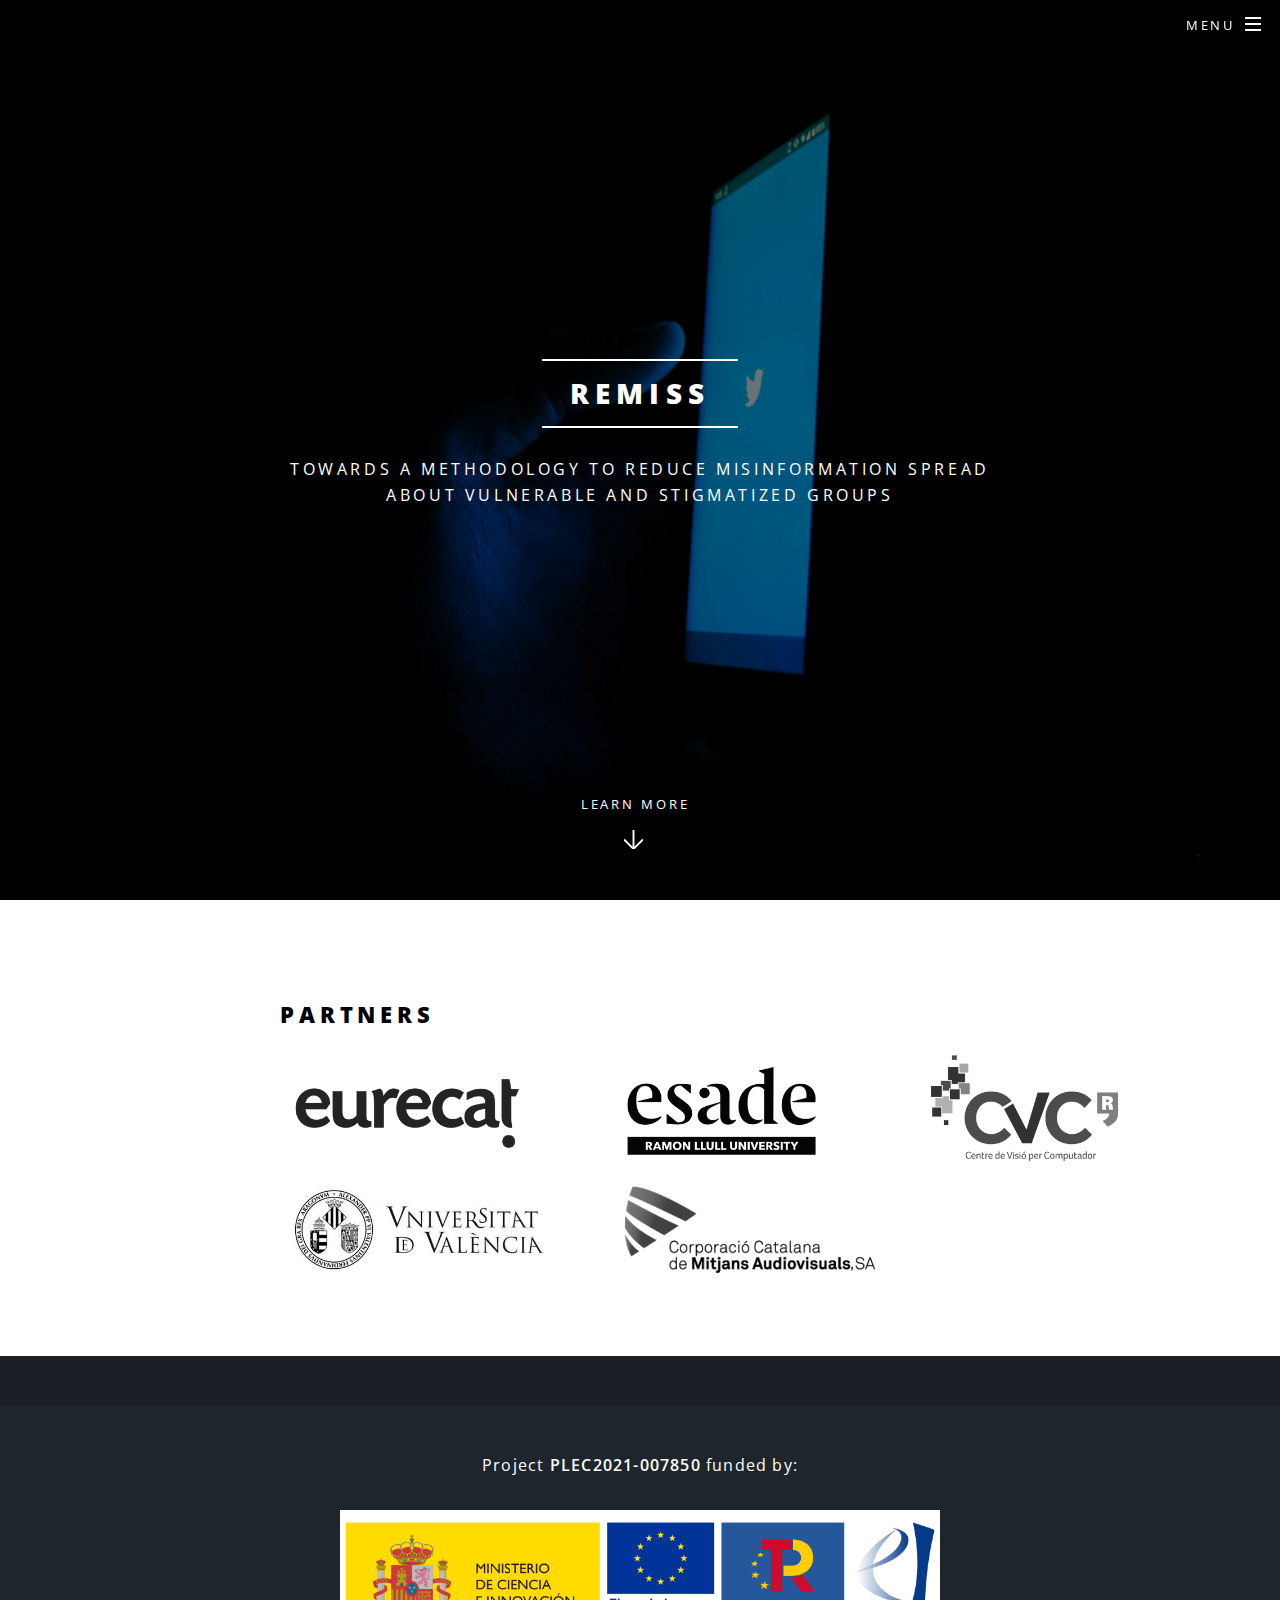
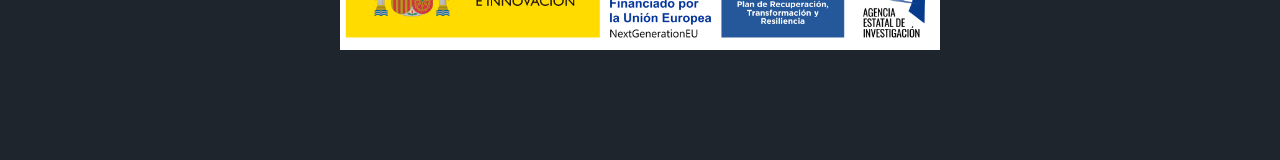
<file: index.html>
<!DOCTYPE HTML>
<!--
	Spectral by HTML5 UP
	html5up.net | @ajlkn
	Free for personal and commercial use under the CCA 3.0 license (html5up.net/license)
-->
<html>
	<head>
		<title>REMISS</title>
		<meta charset="utf-8" />
		<meta name="viewport" content="width=device-width, initial-scale=1, user-scalable=no" />
		<link rel="stylesheet" href="assets/css/main.css" />
		<noscript><link rel="stylesheet" href="assets/css/noscript.css" /></noscript>
	</head>
	<body class="landing is-preload">

		<!-- Page Wrapper -->
			<div id="page-wrapper">

				<!-- Header -->
					<header id="header" class="alt">
						<h1><a href="index.html">REMISS</a></h1>
						<nav id="nav">
							<ul>
								<li class="special">
									<a href="#menu" class="menuToggle"><span>Menu</span></a>
									<div id="menu">
										<ul>
											<li><a href="index.html">Home</a></li>
											<li><a href="publications.html">Publications</a></li>
											<li><a href="resources.html">Resources</a></li>
											<!--<li><a href="elements.html">Team</a></li>-->
											<!--<li><a href="#">Sign Up</a></li>-->
											<!--<li><a href="#">Log In</a></li>-->
										</ul>
									</div>
								</li>
							</ul>
						</nav>
					</header>

				<!-- Banner -->
					<section id="banner">
						<div class="inner">
							<h2>REMISS</h2>
							<p>Towards a methodology to reduce misinformation spread<br>about vulnerable and stigmatized groups</p>
							<!--
							<ul class="actions special">
								<li><a href="#" class="button primary">Activate</a></li>
							</ul>
							-->
						</div>
						<a href="#cta" class="more scrolly">Learn More</a>
					</section>

				<!-- One
					<section id="one" class="wrapper style1 special">
						<div class="inner">
							<header class="major">
								<h2>Arcu aliquet vel lobortis ata nisl<br />
								eget augue amet aliquet nisl cep donec</h2>
								<p>Aliquam ut ex ut augue consectetur interdum. Donec amet imperdiet eleifend<br />
								fringilla tincidunt. Nullam dui leo Aenean mi ligula, rhoncus ullamcorper.</p>
							</header>
							<ul class="icons major">
								<li><span class="icon fa-gem major style1"><span class="label">Lorem</span></span></li>
								<li><span class="icon fa-heart major style2"><span class="label">Ipsum</span></span></li>
								<li><span class="icon solid fa-code major style3"><span class="label">Dolor</span></span></li>
							</ul>
						</div>
					</section>
 				-->
				<!--
					<section id="two" class="wrapper alt style2">
						<section class="spotlight">
							<div class="image"><img src="images/pic01.jpg" alt="" /></div><div class="content">
								<h2>Magna primis lobortis<br />
								sed ullamcorper</h2>
								<p>Aliquam ut ex ut augue consectetur interdum. Donec hendrerit imperdiet. Mauris eleifend fringilla nullam aenean mi ligula.</p>
							</div>
						</section>
						<section class="spotlight">
							<div class="image"><img src="images/pic02.jpg" alt="" /></div><div class="content">
								<h2>Tortor dolore feugiat<br />
								elementum magna</h2>
								<p>Aliquam ut ex ut augue consectetur interdum. Donec hendrerit imperdiet. Mauris eleifend fringilla nullam aenean mi ligula.</p>
							</div>
						</section>
						<section class="spotlight">
							<div class="image"><img src="images/pic03.jpg" alt="" /></div><div class="content">
								<h2>Augue eleifend aliquet<br />
								sed condimentum</h2>
								<p>Aliquam ut ex ut augue consectetur interdum. Donec hendrerit imperdiet. Mauris eleifend fringilla nullam aenean mi ligula.</p>
							</div>
						</section>
					</section>
				-->
				<!-- Three
					<section id="three" class="wrapper style3 special">
						<div class="inner">
							<header class="major">
								<h2>Accumsan mus tortor nunc aliquet</h2>
								<p>Aliquam ut ex ut augue consectetur interdum. Donec amet imperdiet eleifend<br />
								fringilla tincidunt. Nullam dui leo Aenean mi ligula, rhoncus ullamcorper.</p>
							</header>
							<ul class="features">
								<li class="icon fa-paper-plane">
									<h3>Arcu accumsan</h3>
									<p>Augue consectetur sed interdum imperdiet et ipsum. Mauris lorem tincidunt nullam amet leo Aenean ligula consequat consequat.</p>
								</li>
								<li class="icon solid fa-laptop">
									<h3>Ac Augue Eget</h3>
									<p>Augue consectetur sed interdum imperdiet et ipsum. Mauris lorem tincidunt nullam amet leo Aenean ligula consequat consequat.</p>
								</li>
								<li class="icon solid fa-code">
									<h3>Mus Scelerisque</h3>
									<p>Augue consectetur sed interdum imperdiet et ipsum. Mauris lorem tincidunt nullam amet leo Aenean ligula consequat consequat.</p>
								</li>
								<li class="icon solid fa-headphones-alt">
									<h3>Mauris Imperdiet</h3>
									<p>Augue consectetur sed interdum imperdiet et ipsum. Mauris lorem tincidunt nullam amet leo Aenean ligula consequat consequat.</p>
								</li>
								<li class="icon fa-heart">
									<h3>Aenean Primis</h3>
									<p>Augue consectetur sed interdum imperdiet et ipsum. Mauris lorem tincidunt nullam amet leo Aenean ligula consequat consequat.</p>
								</li>
								<li class="icon fa-flag">
									<h3>Tortor Ut</h3>
									<p>Augue consectetur sed interdum imperdiet et ipsum. Mauris lorem tincidunt nullam amet leo Aenean ligula consequat consequat.</p>
								</li>
							</ul>
						</div>
					</section>
				-->
				<!-- CTA -->
					<section id="cta" class="wrapper style4" style="background:white">
						<div class="inner">
							<header>
								<h2 style="color:black">Partners</h2>
								<div><img src="images/logos-black.png" alt="" style="width:900px" /></div>
							</header>
						</div>
					</section>

				<!-- Footer -->
					<footer id="footer">
						<!--
						<ul class="icons">
							<li><a href="#" class="icon brands fa-twitter"><span class="label">Twitter</span></a></li>
							<li><a href="#" class="icon brands fa-facebook-f"><span class="label">Facebook</span></a></li>
							<li><a href="#" class="icon brands fa-instagram"><span class="label">Instagram</span></a></li>
							<li><a href="#" class="icon brands fa-dribbble"><span class="label">Dribbble</span></a></li>
							<li><a href="#" class="icon solid fa-envelope"><span class="label">Email</span></a></li>
						</ul>
						-->
						<p style="color:white">Project <b style="color:white">PLEC2021-007850</b> funded by:</p>
						<ul class="icons">
							<li><div class="logos"><img src="images/funds.png" alt="" /></div></li>
						</ul>
					</footer>

			</div>

		<!-- Scripts -->
			<script src="assets/js/jquery.min.js"></script>
			<script src="assets/js/jquery.scrollex.min.js"></script>
			<script src="assets/js/jquery.scrolly.min.js"></script>
			<script src="assets/js/browser.min.js"></script>
			<script src="assets/js/breakpoints.min.js"></script>
			<script src="assets/js/util.js"></script>
			<script src="assets/js/main.js"></script>

	</body>
</html>
</file>
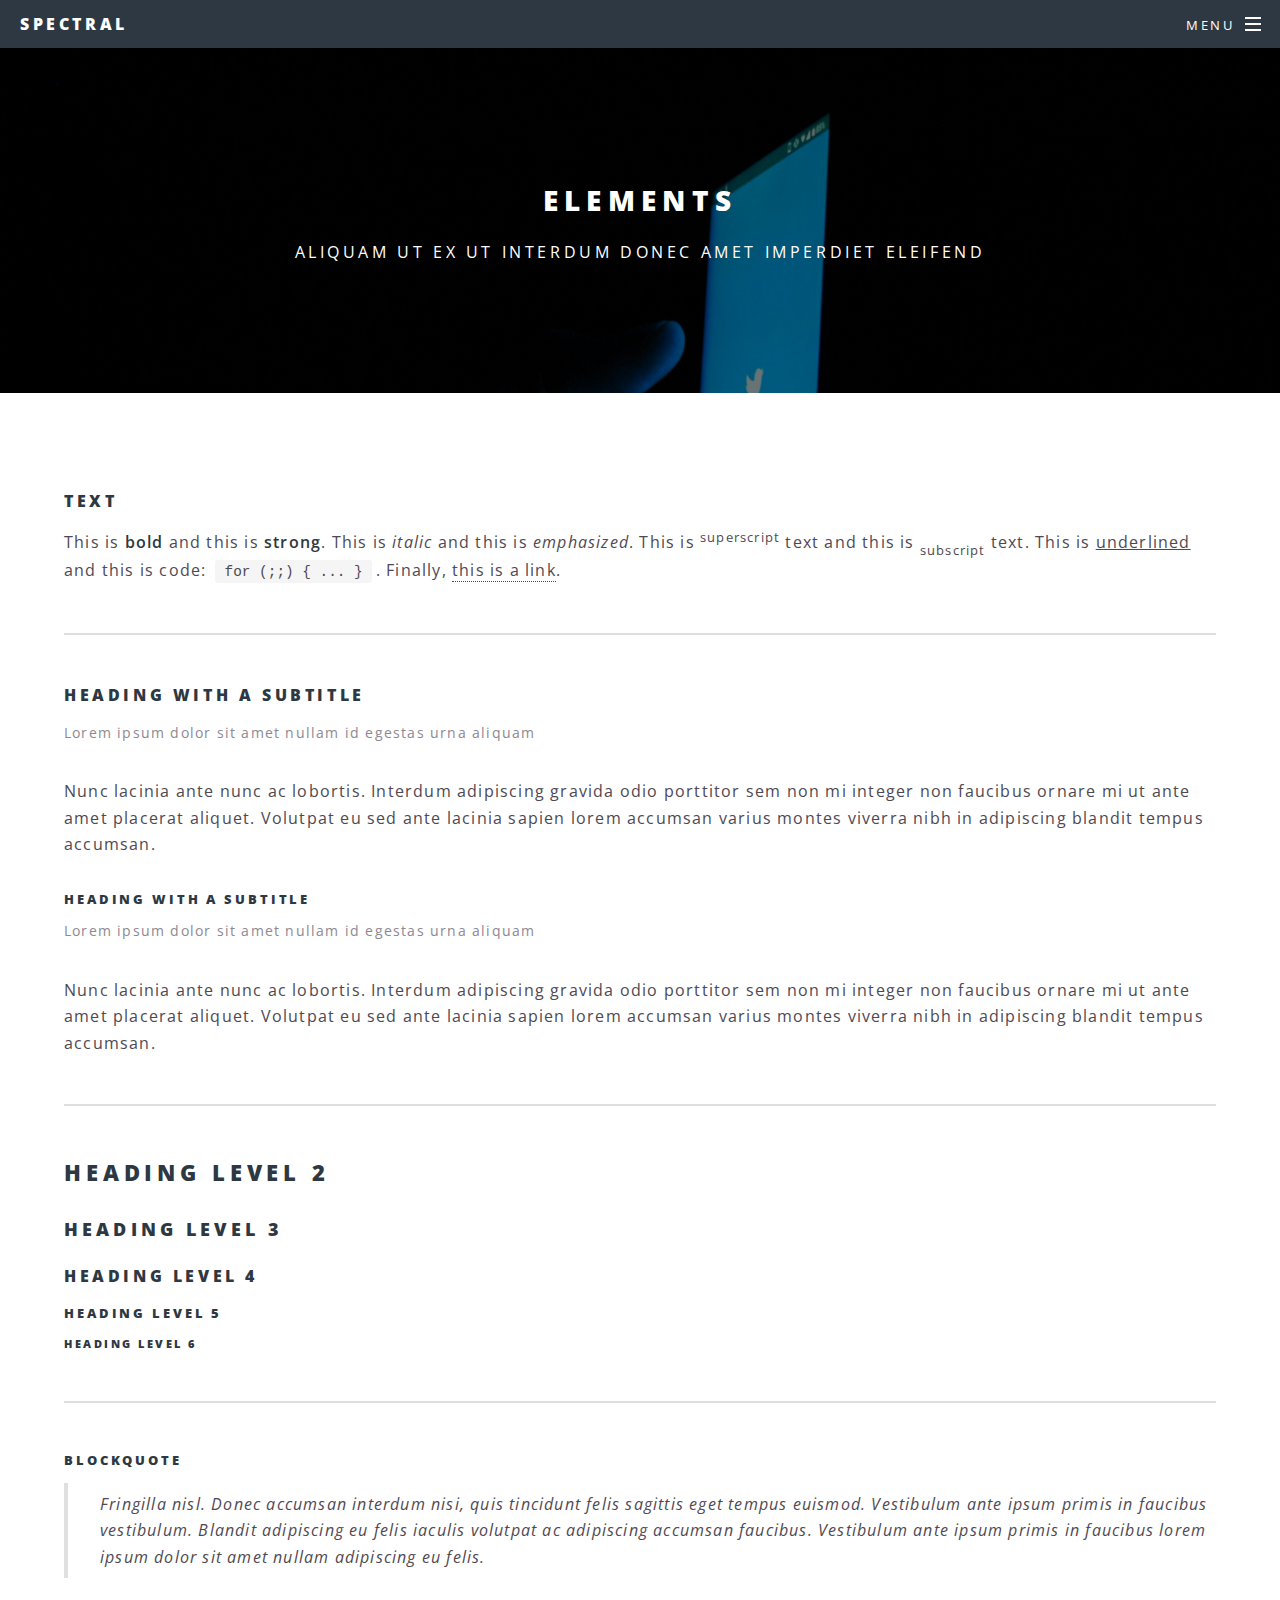
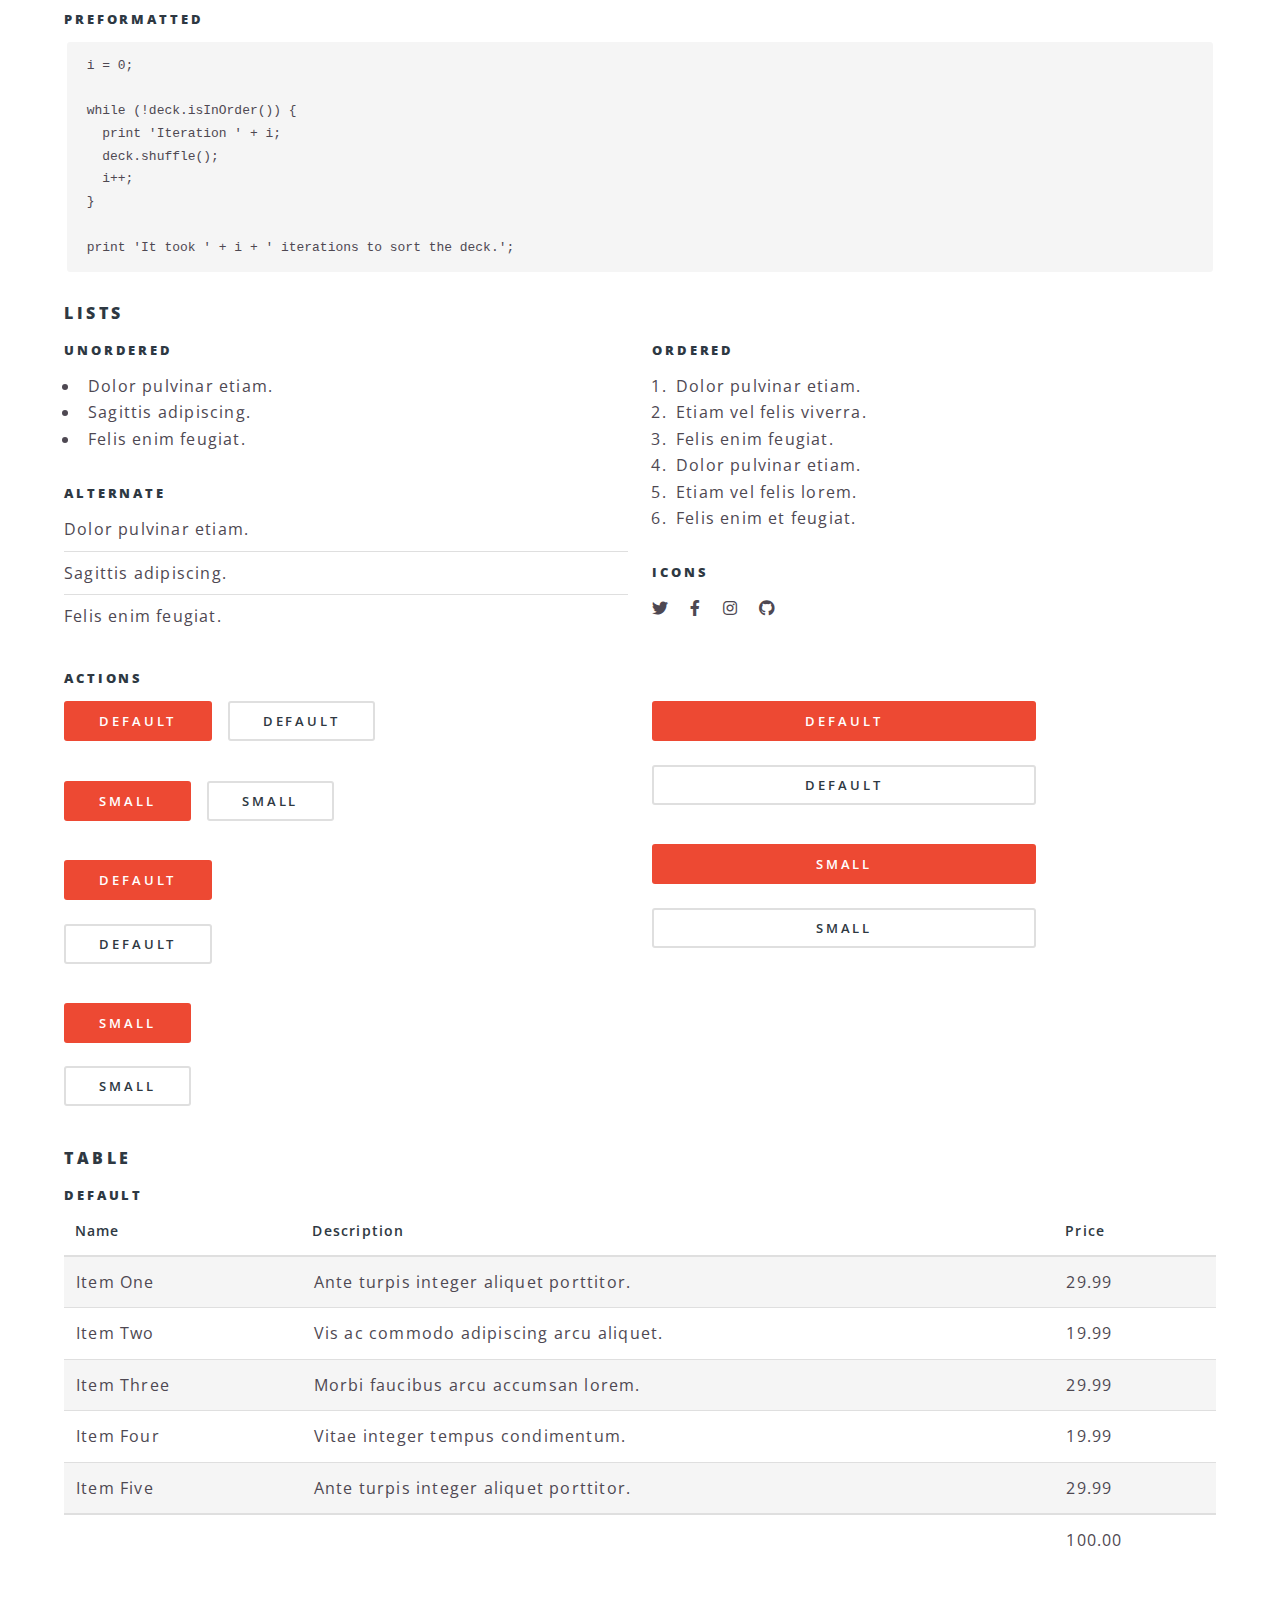
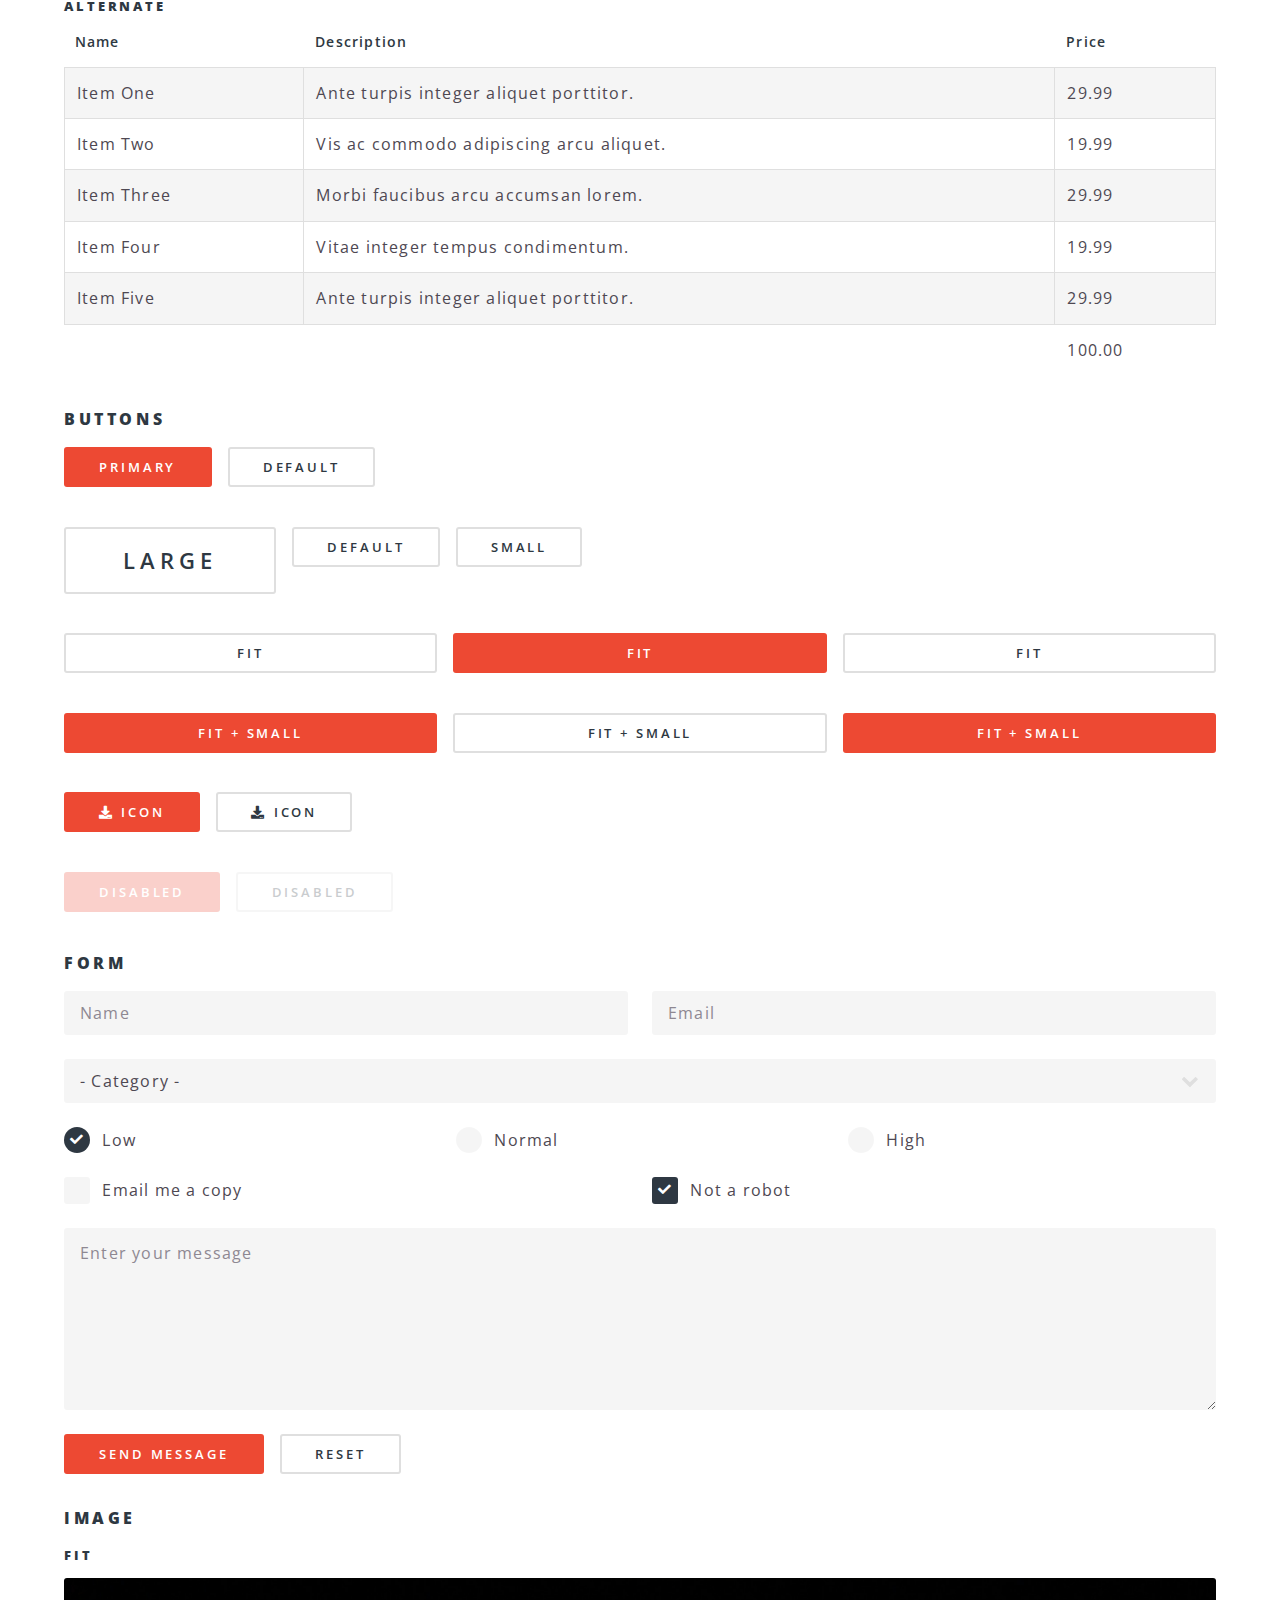
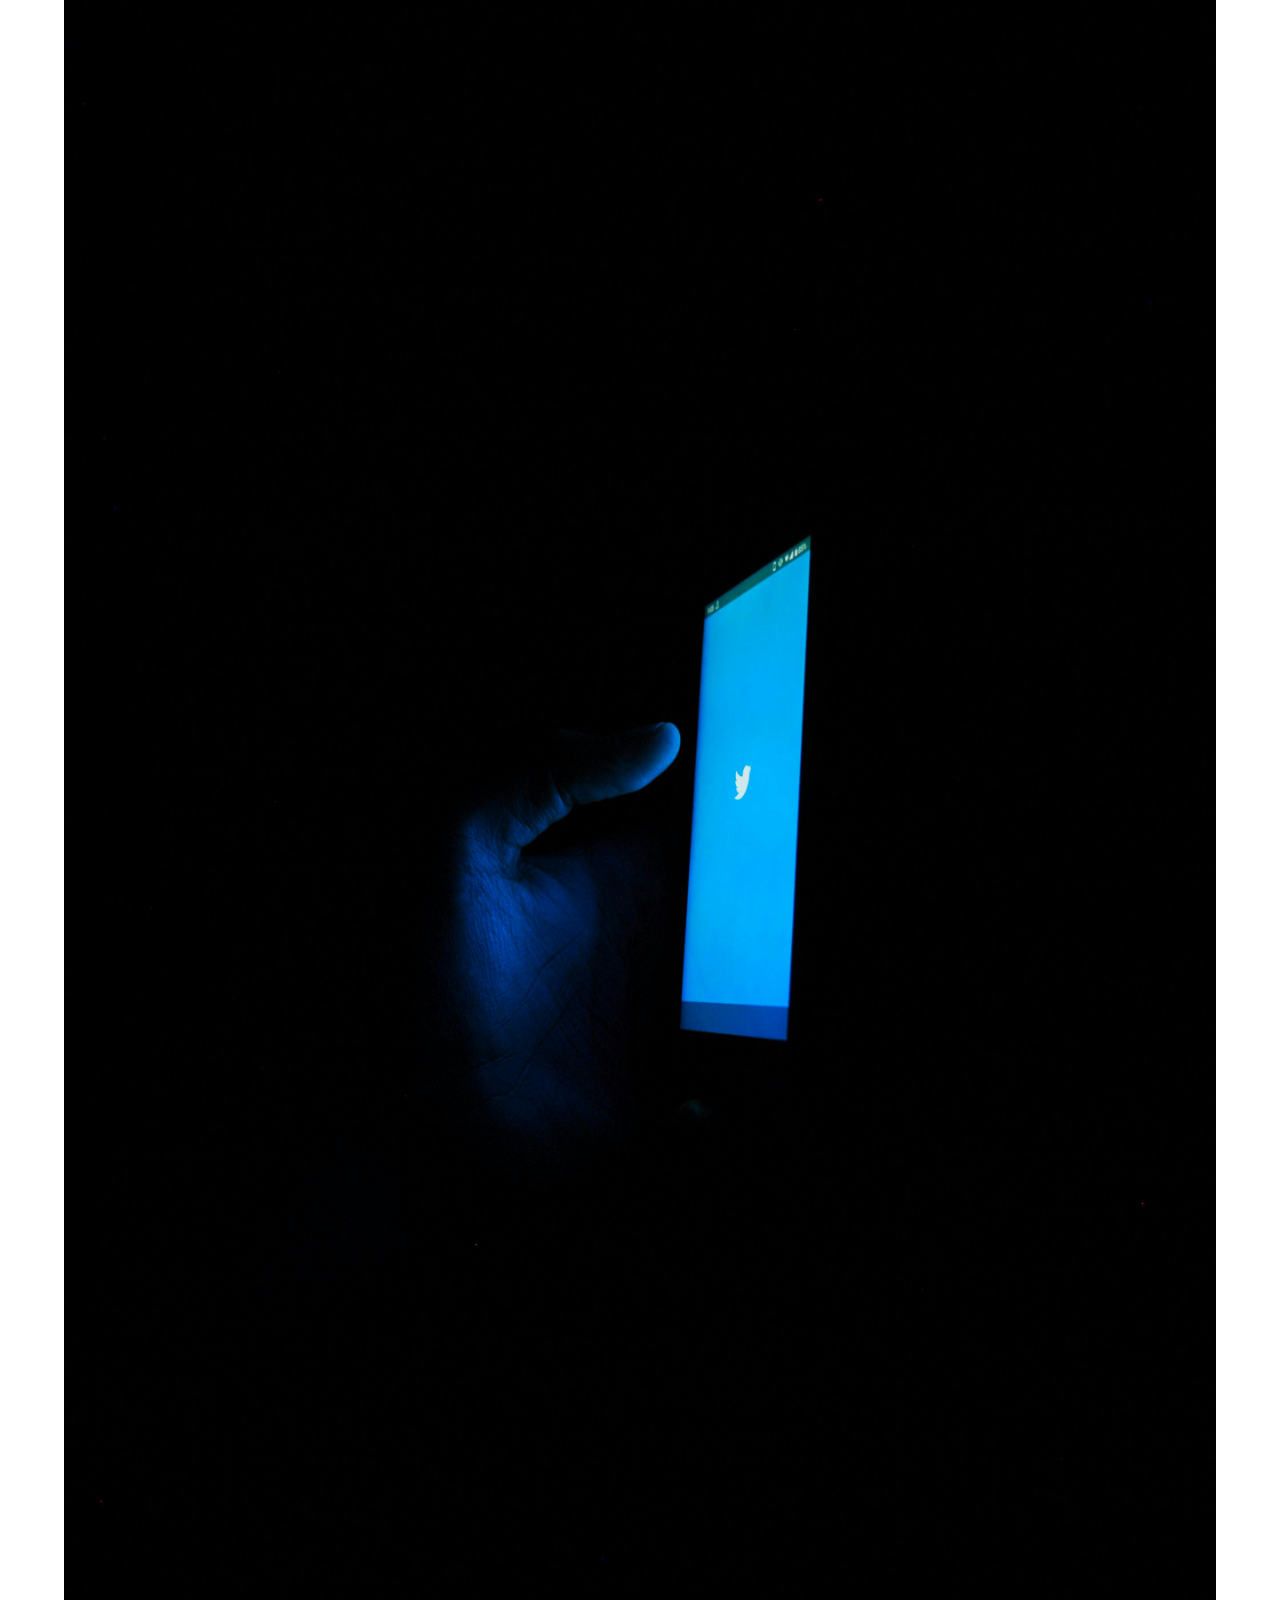
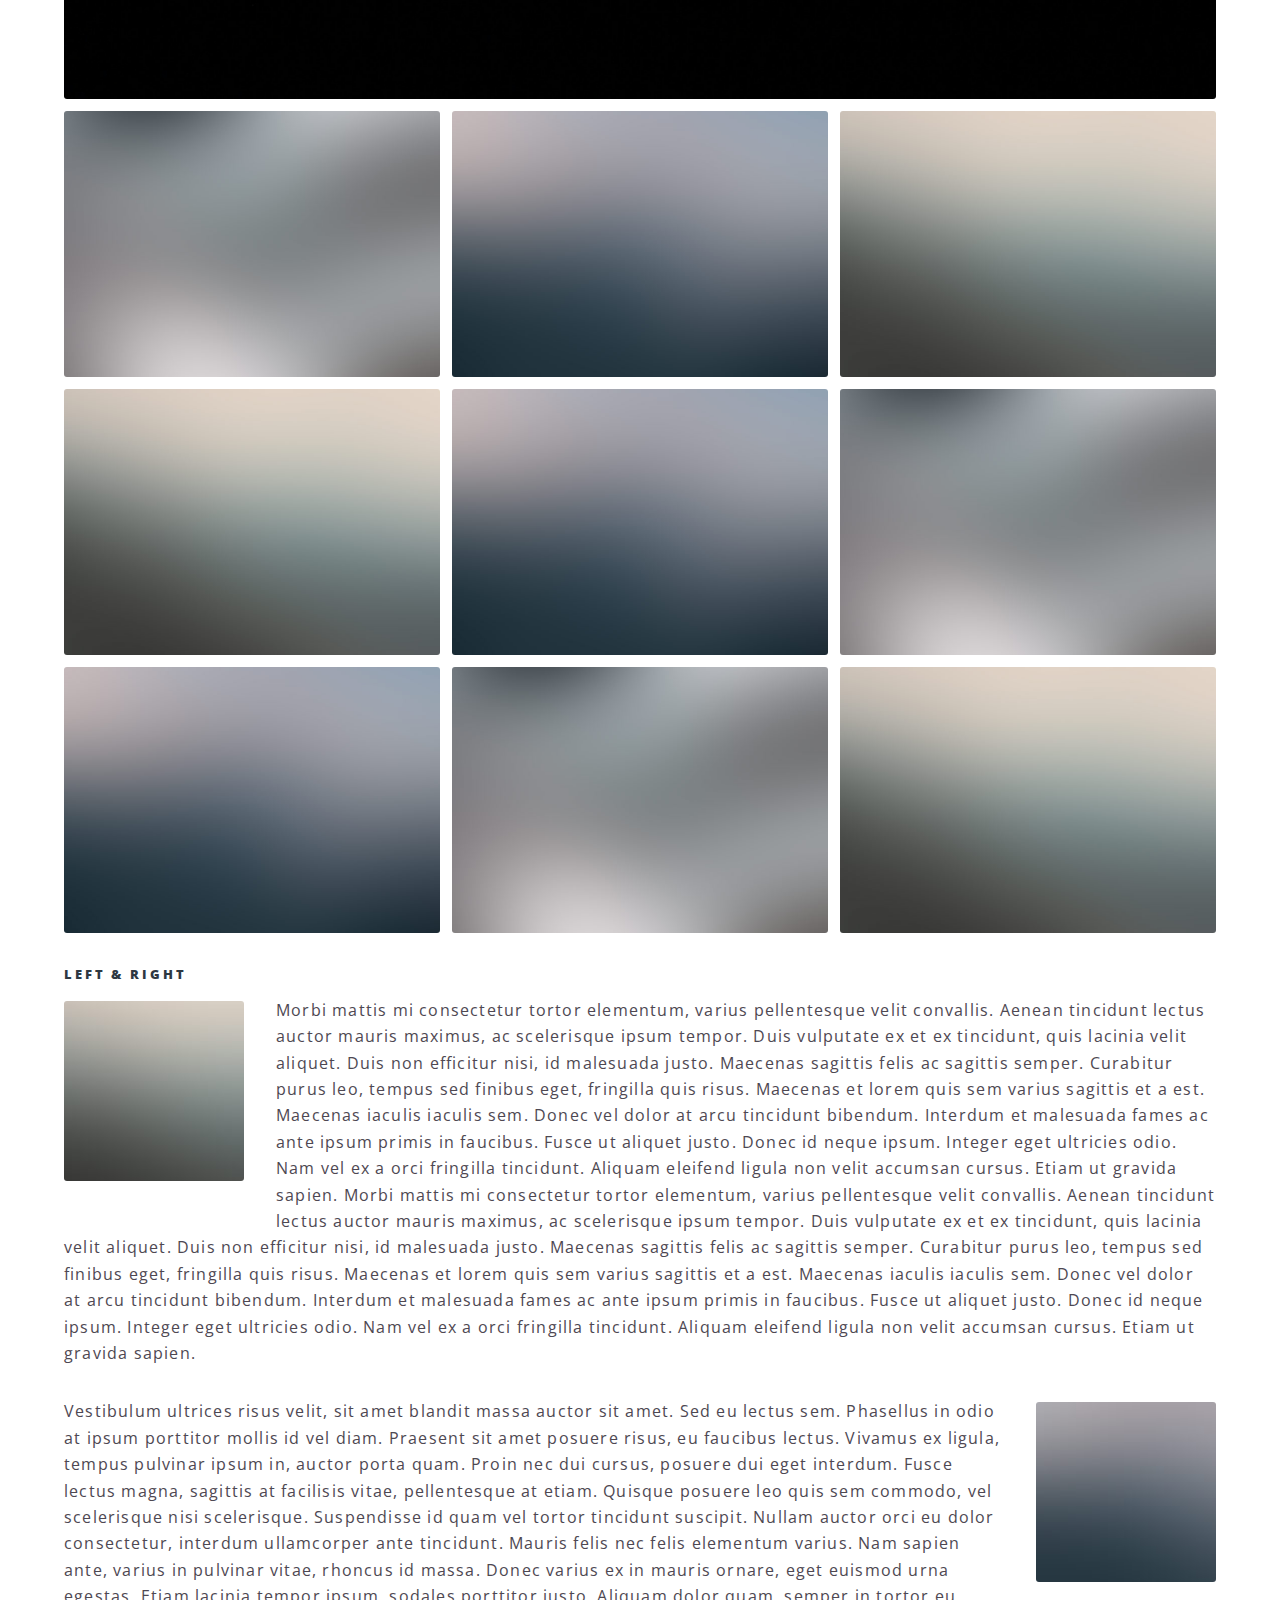
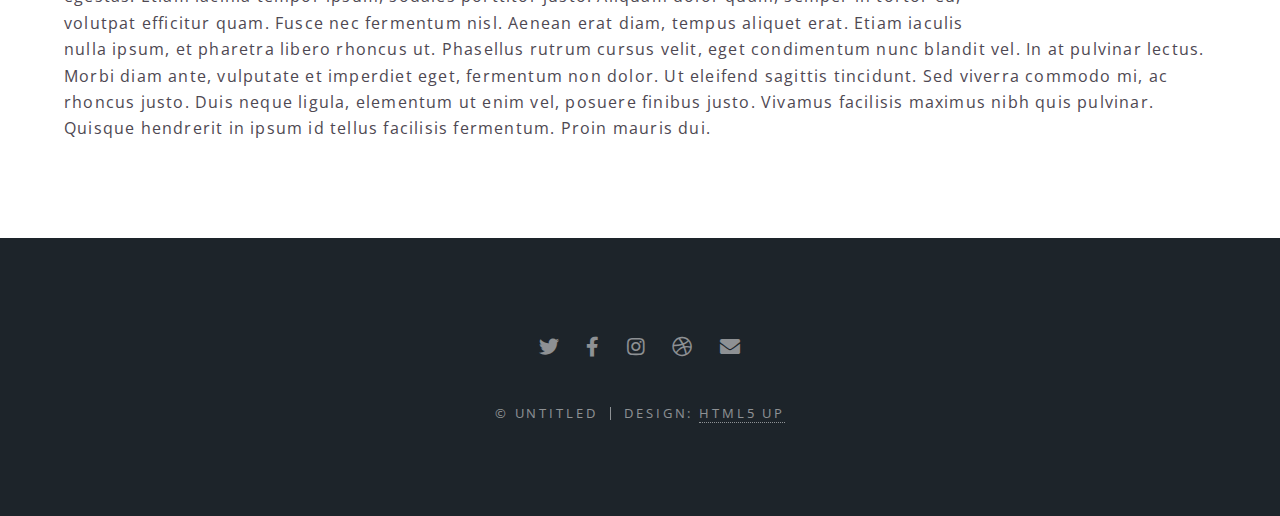
<file: elements.html>
<!DOCTYPE HTML>
<!--
	Spectral by HTML5 UP
	html5up.net | @ajlkn
	Free for personal and commercial use under the CCA 3.0 license (html5up.net/license)
-->
<html>
	<head>
		<title>Elements - Spectral by HTML5 UP</title>
		<meta charset="utf-8" />
		<meta name="viewport" content="width=device-width, initial-scale=1, user-scalable=no" />
		<link rel="stylesheet" href="assets/css/main.css" />
		<noscript><link rel="stylesheet" href="assets/css/noscript.css" /></noscript>
	</head>
	<body class="is-preload">

		<!-- Page Wrapper -->
			<div id="page-wrapper">

				<!-- Header -->
					<header id="header">
						<h1><a href="index.html">Spectral</a></h1>
						<nav id="nav">
							<ul>
								<li class="special">
									<a href="#menu" class="menuToggle"><span>Menu</span></a>
									<div id="menu">
										<ul>
											<li><a href="index.html">Home</a></li>
											<li><a href="generic.html">Generic</a></li>
											<li><a href="elements.html">Elements</a></li>
											<li><a href="#">Sign Up</a></li>
											<li><a href="#">Log In</a></li>
										</ul>
									</div>
								</li>
							</ul>
						</nav>
					</header>

				<!-- Main -->
					<article id="main">
						<header>
							<h2>Elements</h2>
							<p>Aliquam ut ex ut interdum donec amet imperdiet eleifend</p>
						</header>
						<section class="wrapper style5">
							<div class="inner">

								<section>
									<h4>Text</h4>
									<p>This is <b>bold</b> and this is <strong>strong</strong>. This is <i>italic</i> and this is <em>emphasized</em>.
									This is <sup>superscript</sup> text and this is <sub>subscript</sub> text.
									This is <u>underlined</u> and this is code: <code>for (;;) { ... }</code>. Finally, <a href="#">this is a link</a>.</p>
									<hr />
									<header>
										<h4>Heading with a Subtitle</h4>
										<p>Lorem ipsum dolor sit amet nullam id egestas urna aliquam</p>
									</header>
									<p>Nunc lacinia ante nunc ac lobortis. Interdum adipiscing gravida odio porttitor sem non mi integer non faucibus ornare mi ut ante amet placerat aliquet. Volutpat eu sed ante lacinia sapien lorem accumsan varius montes viverra nibh in adipiscing blandit tempus accumsan.</p>
									<header>
										<h5>Heading with a Subtitle</h5>
										<p>Lorem ipsum dolor sit amet nullam id egestas urna aliquam</p>
									</header>
									<p>Nunc lacinia ante nunc ac lobortis. Interdum adipiscing gravida odio porttitor sem non mi integer non faucibus ornare mi ut ante amet placerat aliquet. Volutpat eu sed ante lacinia sapien lorem accumsan varius montes viverra nibh in adipiscing blandit tempus accumsan.</p>
									<hr />
									<h2>Heading Level 2</h2>
									<h3>Heading Level 3</h3>
									<h4>Heading Level 4</h4>
									<h5>Heading Level 5</h5>
									<h6>Heading Level 6</h6>
									<hr />
									<h5>Blockquote</h5>
									<blockquote>Fringilla nisl. Donec accumsan interdum nisi, quis tincidunt felis sagittis eget tempus euismod. Vestibulum ante ipsum primis in faucibus vestibulum. Blandit adipiscing eu felis iaculis volutpat ac adipiscing accumsan faucibus. Vestibulum ante ipsum primis in faucibus lorem ipsum dolor sit amet nullam adipiscing eu felis.</blockquote>
									<h5>Preformatted</h5>
									<pre><code>i = 0;

while (!deck.isInOrder()) {
  print 'Iteration ' + i;
  deck.shuffle();
  i++;
}

print 'It took ' + i + ' iterations to sort the deck.';</code></pre>
								</section>

								<section>
									<h4>Lists</h4>
									<div class="row">
										<div class="col-6 col-12-medium">
											<h5>Unordered</h5>
											<ul>
												<li>Dolor pulvinar etiam.</li>
												<li>Sagittis adipiscing.</li>
												<li>Felis enim feugiat.</li>
											</ul>
											<h5>Alternate</h5>
											<ul class="alt">
												<li>Dolor pulvinar etiam.</li>
												<li>Sagittis adipiscing.</li>
												<li>Felis enim feugiat.</li>
											</ul>
										</div>
										<div class="col-6 col-12-medium">
											<h5>Ordered</h5>
											<ol>
												<li>Dolor pulvinar etiam.</li>
												<li>Etiam vel felis viverra.</li>
												<li>Felis enim feugiat.</li>
												<li>Dolor pulvinar etiam.</li>
												<li>Etiam vel felis lorem.</li>
												<li>Felis enim et feugiat.</li>
											</ol>
											<h5>Icons</h5>
											<ul class="icons">
												<li><a href="#" class="icon brands fa-twitter"><span class="label">Twitter</span></a></li>
												<li><a href="#" class="icon brands fa-facebook-f"><span class="label">Facebook</span></a></li>
												<li><a href="#" class="icon brands fa-instagram"><span class="label">Instagram</span></a></li>
												<li><a href="#" class="icon brands fa-github"><span class="label">Github</span></a></li>
											</ul>
										</div>
									</div>
									<h5>Actions</h5>
									<div class="row">
										<div class="col-6 col-12-medium">
											<ul class="actions">
												<li><a href="#" class="button primary">Default</a></li>
												<li><a href="#" class="button">Default</a></li>
											</ul>
											<ul class="actions small">
												<li><a href="#" class="button primary small">Small</a></li>
												<li><a href="#" class="button small">Small</a></li>
											</ul>
											<ul class="actions stacked">
												<li><a href="#" class="button primary">Default</a></li>
												<li><a href="#" class="button">Default</a></li>
											</ul>
											<ul class="actions stacked">
												<li><a href="#" class="button primary small">Small</a></li>
												<li><a href="#" class="button small">Small</a></li>
											</ul>
										</div>
										<div class="col-6 col-12-medium">
											<ul class="actions stacked">
												<li><a href="#" class="button primary fit">Default</a></li>
												<li><a href="#" class="button fit">Default</a></li>
											</ul>
											<ul class="actions stacked">
												<li><a href="#" class="button primary small fit">Small</a></li>
												<li><a href="#" class="button small fit">Small</a></li>
											</ul>
										</div>
									</div>
								</section>

								<section>
									<h4>Table</h4>
									<h5>Default</h5>
									<div class="table-wrapper">
										<table>
											<thead>
												<tr>
													<th>Name</th>
													<th>Description</th>
													<th>Price</th>
												</tr>
											</thead>
											<tbody>
												<tr>
													<td>Item One</td>
													<td>Ante turpis integer aliquet porttitor.</td>
													<td>29.99</td>
												</tr>
												<tr>
													<td>Item Two</td>
													<td>Vis ac commodo adipiscing arcu aliquet.</td>
													<td>19.99</td>
												</tr>
												<tr>
													<td>Item Three</td>
													<td> Morbi faucibus arcu accumsan lorem.</td>
													<td>29.99</td>
												</tr>
												<tr>
													<td>Item Four</td>
													<td>Vitae integer tempus condimentum.</td>
													<td>19.99</td>
												</tr>
												<tr>
													<td>Item Five</td>
													<td>Ante turpis integer aliquet porttitor.</td>
													<td>29.99</td>
												</tr>
											</tbody>
											<tfoot>
												<tr>
													<td colspan="2"></td>
													<td>100.00</td>
												</tr>
											</tfoot>
										</table>
									</div>

									<h5>Alternate</h5>
									<div class="table-wrapper">
										<table class="alt">
											<thead>
												<tr>
													<th>Name</th>
													<th>Description</th>
													<th>Price</th>
												</tr>
											</thead>
											<tbody>
												<tr>
													<td>Item One</td>
													<td>Ante turpis integer aliquet porttitor.</td>
													<td>29.99</td>
												</tr>
												<tr>
													<td>Item Two</td>
													<td>Vis ac commodo adipiscing arcu aliquet.</td>
													<td>19.99</td>
												</tr>
												<tr>
													<td>Item Three</td>
													<td> Morbi faucibus arcu accumsan lorem.</td>
													<td>29.99</td>
												</tr>
												<tr>
													<td>Item Four</td>
													<td>Vitae integer tempus condimentum.</td>
													<td>19.99</td>
												</tr>
												<tr>
													<td>Item Five</td>
													<td>Ante turpis integer aliquet porttitor.</td>
													<td>29.99</td>
												</tr>
											</tbody>
											<tfoot>
												<tr>
													<td colspan="2"></td>
													<td>100.00</td>
												</tr>
											</tfoot>
										</table>
									</div>
								</section>

								<section>
									<h4>Buttons</h4>
									<ul class="actions">
										<li><a href="#" class="button primary">Primary</a></li>
										<li><a href="#" class="button">Default</a></li>
									</ul>
									<ul class="actions">
										<li><a href="#" class="button large">Large</a></li>
										<li><a href="#" class="button">Default</a></li>
										<li><a href="#" class="button small">Small</a></li>
									</ul>
									<ul class="actions fit">
										<li><a href="#" class="button fit">Fit</a></li>
										<li><a href="#" class="button primary fit">Fit</a></li>
										<li><a href="#" class="button fit">Fit</a></li>
									</ul>
									<ul class="actions fit small">
										<li><a href="#" class="button primary fit small">Fit + Small</a></li>
										<li><a href="#" class="button fit small">Fit + Small</a></li>
										<li><a href="#" class="button primary fit small">Fit + Small</a></li>
									</ul>
									<ul class="actions">
										<li><a href="#" class="button primary icon solid fa-download">Icon</a></li>
										<li><a href="#" class="button icon solid fa-download">Icon</a></li>
									</ul>
									<ul class="actions">
										<li><span class="button primary disabled">Disabled</span></li>
										<li><span class="button disabled">Disabled</span></li>
									</ul>
								</section>

								<section>
									<h4>Form</h4>
									<form method="post" action="#">
										<div class="row gtr-uniform">
											<div class="col-6 col-12-xsmall">
												<input type="text" name="demo-name" id="demo-name" value="" placeholder="Name" />
											</div>
											<div class="col-6 col-12-xsmall">
												<input type="email" name="demo-email" id="demo-email" value="" placeholder="Email" />
											</div>
											<div class="col-12">
												<select name="demo-category" id="demo-category">
													<option value="">- Category -</option>
													<option value="1">Manufacturing</option>
													<option value="1">Shipping</option>
													<option value="1">Administration</option>
													<option value="1">Human Resources</option>
												</select>
											</div>
											<div class="col-4 col-12-small">
												<input type="radio" id="demo-priority-low" name="demo-priority" checked>
												<label for="demo-priority-low">Low</label>
											</div>
											<div class="col-4 col-12-small">
												<input type="radio" id="demo-priority-normal" name="demo-priority">
												<label for="demo-priority-normal">Normal</label>
											</div>
											<div class="col-4 col-12-small">
												<input type="radio" id="demo-priority-high" name="demo-priority">
												<label for="demo-priority-high">High</label>
											</div>
											<div class="col-6 col-12-small">
												<input type="checkbox" id="demo-copy" name="demo-copy">
												<label for="demo-copy">Email me a copy</label>
											</div>
											<div class="col-6 col-12-small">
												<input type="checkbox" id="demo-human" name="demo-human" checked>
												<label for="demo-human">Not a robot</label>
											</div>
											<div class="col-12">
												<textarea name="demo-message" id="demo-message" placeholder="Enter your message" rows="6"></textarea>
											</div>
											<div class="col-12">
												<ul class="actions">
													<li><input type="submit" value="Send Message" class="primary" /></li>
													<li><input type="reset" value="Reset" /></li>
												</ul>
											</div>
										</div>
									</form>
								</section>

								<section>
									<h4>Image</h4>
									<h5>Fit</h5>
									<div class="box alt">
										<div class="row gtr-50 gtr-uniform">
											<div class="col-12"><span class="image fit"><img src="images/banner.jpg" alt="" /></span></div>
											<div class="col-4"><span class="image fit"><img src="images/pic01.jpg" alt="" /></span></div>
											<div class="col-4"><span class="image fit"><img src="images/pic02.jpg" alt="" /></span></div>
											<div class="col-4"><span class="image fit"><img src="images/pic03.jpg" alt="" /></span></div>
											<div class="col-4"><span class="image fit"><img src="images/pic03.jpg" alt="" /></span></div>
											<div class="col-4"><span class="image fit"><img src="images/pic02.jpg" alt="" /></span></div>
											<div class="col-4"><span class="image fit"><img src="images/pic01.jpg" alt="" /></span></div>
											<div class="col-4"><span class="image fit"><img src="images/pic02.jpg" alt="" /></span></div>
											<div class="col-4"><span class="image fit"><img src="images/pic01.jpg" alt="" /></span></div>
											<div class="col-4"><span class="image fit"><img src="images/pic03.jpg" alt="" /></span></div>
										</div>
									</div>
									<h5>Left &amp; Right</h5>
									<p><span class="image left"><img src="images/pic04.jpg" alt="" /></span>Morbi mattis mi consectetur tortor elementum, varius pellentesque velit convallis. Aenean tincidunt lectus auctor mauris maximus, ac scelerisque ipsum tempor. Duis vulputate ex et ex tincidunt, quis lacinia velit aliquet. Duis non efficitur nisi, id malesuada justo. Maecenas sagittis felis ac sagittis semper. Curabitur purus leo, tempus sed finibus eget, fringilla quis risus. Maecenas et lorem quis sem varius sagittis et a est. Maecenas iaculis iaculis sem. Donec vel dolor at arcu tincidunt bibendum. Interdum et malesuada fames ac ante ipsum primis in faucibus. Fusce ut aliquet justo. Donec id neque ipsum. Integer eget ultricies odio. Nam vel ex a orci fringilla tincidunt. Aliquam eleifend ligula non velit accumsan cursus. Etiam ut gravida sapien. Morbi mattis mi consectetur tortor elementum, varius pellentesque velit convallis. Aenean tincidunt lectus auctor mauris maximus, ac scelerisque ipsum tempor. Duis vulputate ex et ex tincidunt, quis lacinia velit aliquet. Duis non efficitur nisi, id malesuada justo. Maecenas sagittis felis ac sagittis semper. Curabitur purus leo, tempus sed finibus eget, fringilla quis risus. Maecenas et lorem quis sem varius sagittis et a est. Maecenas iaculis iaculis sem. Donec vel dolor at arcu tincidunt bibendum. Interdum et malesuada fames ac ante ipsum primis in faucibus. Fusce ut aliquet justo. Donec id neque ipsum. Integer eget ultricies odio. Nam vel ex a orci fringilla tincidunt. Aliquam eleifend ligula non velit accumsan cursus. Etiam ut gravida sapien.</p>
									<p><span class="image right"><img src="images/pic05.jpg" alt="" /></span>Vestibulum ultrices risus velit, sit amet blandit massa auctor sit amet. Sed eu lectus sem. Phasellus in odio at ipsum porttitor mollis id vel diam. Praesent sit amet posuere risus, eu faucibus lectus. Vivamus ex ligula, tempus pulvinar ipsum in, auctor porta quam. Proin nec dui cursus, posuere dui eget interdum. Fusce lectus magna, sagittis at facilisis vitae, pellentesque at etiam. Quisque posuere leo quis sem commodo, vel scelerisque nisi scelerisque. Suspendisse id quam vel tortor tincidunt suscipit. Nullam auctor orci eu dolor consectetur, interdum ullamcorper ante tincidunt. Mauris felis nec felis elementum varius. Nam sapien ante, varius in pulvinar vitae, rhoncus id massa. Donec varius ex in mauris ornare, eget euismod urna egestas. Etiam lacinia tempor ipsum, sodales porttitor justo. Aliquam dolor quam, semper in tortor eu, volutpat efficitur quam. Fusce nec fermentum nisl. Aenean erat diam, tempus aliquet erat. Etiam iaculis nulla ipsum, et pharetra libero rhoncus ut. Phasellus rutrum cursus velit, eget condimentum nunc blandit vel. In at pulvinar lectus. Morbi diam ante, vulputate et imperdiet eget, fermentum non dolor. Ut eleifend sagittis tincidunt. Sed viverra commodo mi, ac rhoncus justo. Duis neque ligula, elementum ut enim vel, posuere finibus justo. Vivamus facilisis maximus nibh quis pulvinar. Quisque hendrerit in ipsum id tellus facilisis fermentum. Proin mauris dui.</p>
								</section>

							</div>
						</section>
					</article>

				<!-- Footer -->
					<footer id="footer">
						<ul class="icons">
							<li><a href="#" class="icon brands fa-twitter"><span class="label">Twitter</span></a></li>
							<li><a href="#" class="icon brands fa-facebook-f"><span class="label">Facebook</span></a></li>
							<li><a href="#" class="icon brands fa-instagram"><span class="label">Instagram</span></a></li>
							<li><a href="#" class="icon brands fa-dribbble"><span class="label">Dribbble</span></a></li>
							<li><a href="#" class="icon solid fa-envelope"><span class="label">Email</span></a></li>
						</ul>
						<ul class="copyright">
							<li>&copy; Untitled</li><li>Design: <a href="http://html5up.net">HTML5 UP</a></li>
						</ul>
					</footer>

			</div>

		<!-- Scripts -->
			<script src="assets/js/jquery.min.js"></script>
			<script src="assets/js/jquery.scrollex.min.js"></script>
			<script src="assets/js/jquery.scrolly.min.js"></script>
			<script src="assets/js/browser.min.js"></script>
			<script src="assets/js/breakpoints.min.js"></script>
			<script src="assets/js/util.js"></script>
			<script src="assets/js/main.js"></script>

	</body>
</html>
</file>
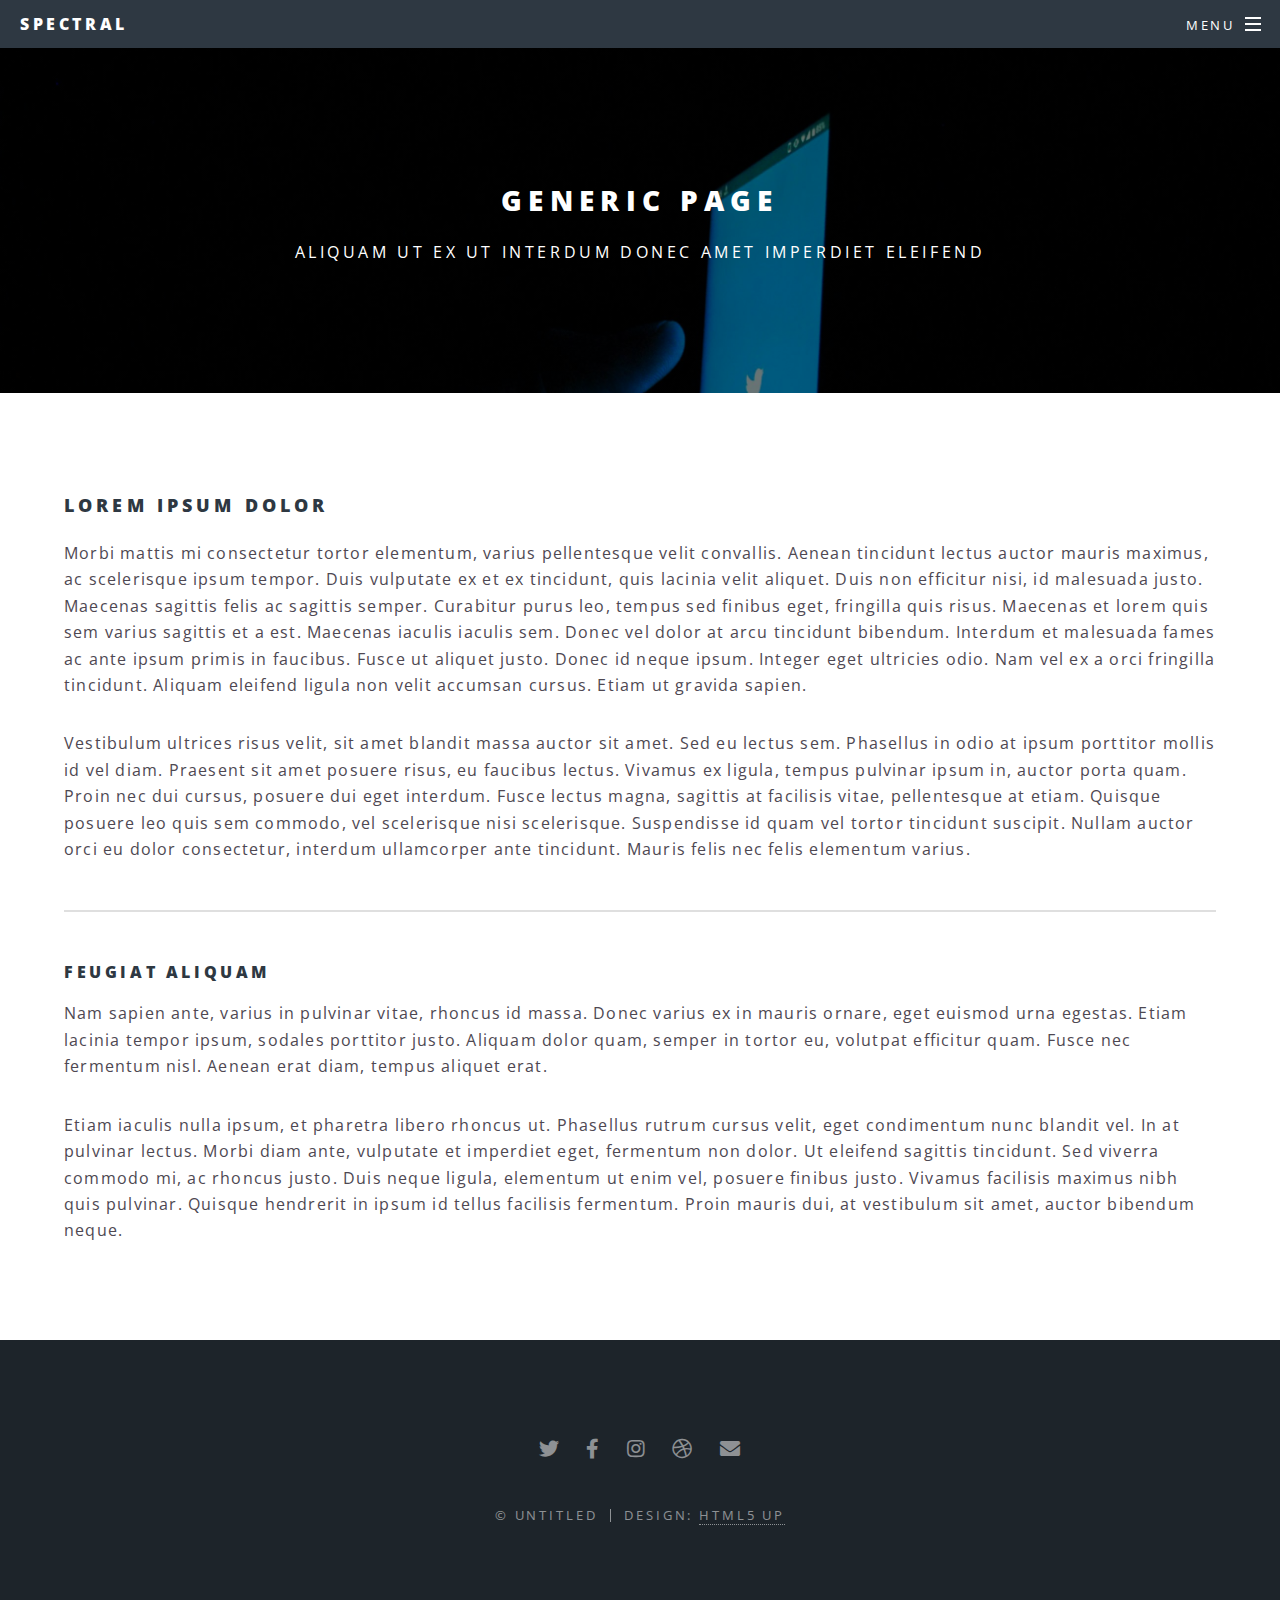
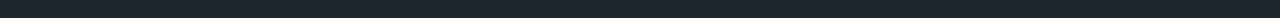
<file: generic.html>
<!DOCTYPE HTML>
<!--
	Spectral by HTML5 UP
	html5up.net | @ajlkn
	Free for personal and commercial use under the CCA 3.0 license (html5up.net/license)
-->
<html>
	<head>
		<title>Generic - Spectral by HTML5 UP</title>
		<meta charset="utf-8" />
		<meta name="viewport" content="width=device-width, initial-scale=1, user-scalable=no" />
		<link rel="stylesheet" href="assets/css/main.css" />
		<noscript><link rel="stylesheet" href="assets/css/noscript.css" /></noscript>
	</head>
	<body class="is-preload">

		<!-- Page Wrapper -->
			<div id="page-wrapper">

				<!-- Header -->
					<header id="header">
						<h1><a href="index.html">Spectral</a></h1>
						<nav id="nav">
							<ul>
								<li class="special">
									<a href="#menu" class="menuToggle"><span>Menu</span></a>
									<div id="menu">
										<ul>
											<li><a href="index.html">Home</a></li>
											<li><a href="generic.html">Generic</a></li>
											<li><a href="elements.html">Elements</a></li>
											<li><a href="#">Sign Up</a></li>
											<li><a href="#">Log In</a></li>
										</ul>
									</div>
								</li>
							</ul>
						</nav>
					</header>

				<!-- Main -->
					<article id="main">
						<header>
							<h2>Generic Page</h2>
							<p>Aliquam ut ex ut interdum donec amet imperdiet eleifend</p>
						</header>
						<section class="wrapper style5">
							<div class="inner">

								<h3>Lorem ipsum dolor</h3>
								<p>Morbi mattis mi consectetur tortor elementum, varius pellentesque velit convallis. Aenean tincidunt lectus auctor mauris maximus, ac scelerisque ipsum tempor. Duis vulputate ex et ex tincidunt, quis lacinia velit aliquet. Duis non efficitur nisi, id malesuada justo. Maecenas sagittis felis ac sagittis semper. Curabitur purus leo, tempus sed finibus eget, fringilla quis risus. Maecenas et lorem quis sem varius sagittis et a est. Maecenas iaculis iaculis sem. Donec vel dolor at arcu tincidunt bibendum. Interdum et malesuada fames ac ante ipsum primis in faucibus. Fusce ut aliquet justo. Donec id neque ipsum. Integer eget ultricies odio. Nam vel ex a orci fringilla tincidunt. Aliquam eleifend ligula non velit accumsan cursus. Etiam ut gravida sapien.</p>

								<p>Vestibulum ultrices risus velit, sit amet blandit massa auctor sit amet. Sed eu lectus sem. Phasellus in odio at ipsum porttitor mollis id vel diam. Praesent sit amet posuere risus, eu faucibus lectus. Vivamus ex ligula, tempus pulvinar ipsum in, auctor porta quam. Proin nec dui cursus, posuere dui eget interdum. Fusce lectus magna, sagittis at facilisis vitae, pellentesque at etiam. Quisque posuere leo quis sem commodo, vel scelerisque nisi scelerisque. Suspendisse id quam vel tortor tincidunt suscipit. Nullam auctor orci eu dolor consectetur, interdum ullamcorper ante tincidunt. Mauris felis nec felis elementum varius.</p>

								<hr />

								<h4>Feugiat aliquam</h4>
								<p>Nam sapien ante, varius in pulvinar vitae, rhoncus id massa. Donec varius ex in mauris ornare, eget euismod urna egestas. Etiam lacinia tempor ipsum, sodales porttitor justo. Aliquam dolor quam, semper in tortor eu, volutpat efficitur quam. Fusce nec fermentum nisl. Aenean erat diam, tempus aliquet erat.</p>

								<p>Etiam iaculis nulla ipsum, et pharetra libero rhoncus ut. Phasellus rutrum cursus velit, eget condimentum nunc blandit vel. In at pulvinar lectus. Morbi diam ante, vulputate et imperdiet eget, fermentum non dolor. Ut eleifend sagittis tincidunt. Sed viverra commodo mi, ac rhoncus justo. Duis neque ligula, elementum ut enim vel, posuere finibus justo. Vivamus facilisis maximus nibh quis pulvinar. Quisque hendrerit in ipsum id tellus facilisis fermentum. Proin mauris dui, at vestibulum sit amet, auctor bibendum neque.</p>

							</div>
						</section>
					</article>

				<!-- Footer -->
					<footer id="footer">
						<ul class="icons">
							<li><a href="#" class="icon brands fa-twitter"><span class="label">Twitter</span></a></li>
							<li><a href="#" class="icon brands fa-facebook-f"><span class="label">Facebook</span></a></li>
							<li><a href="#" class="icon brands fa-instagram"><span class="label">Instagram</span></a></li>
							<li><a href="#" class="icon brands fa-dribbble"><span class="label">Dribbble</span></a></li>
							<li><a href="#" class="icon solid fa-envelope"><span class="label">Email</span></a></li>
						</ul>
						<ul class="copyright">
							<li>&copy; Untitled</li><li>Design: <a href="http://html5up.net">HTML5 UP</a></li>
						</ul>
					</footer>

			</div>

		<!-- Scripts -->
			<script src="assets/js/jquery.min.js"></script>
			<script src="assets/js/jquery.scrollex.min.js"></script>
			<script src="assets/js/jquery.scrolly.min.js"></script>
			<script src="assets/js/browser.min.js"></script>
			<script src="assets/js/breakpoints.min.js"></script>
			<script src="assets/js/util.js"></script>
			<script src="assets/js/main.js"></script>

	</body>
</html>
</file>
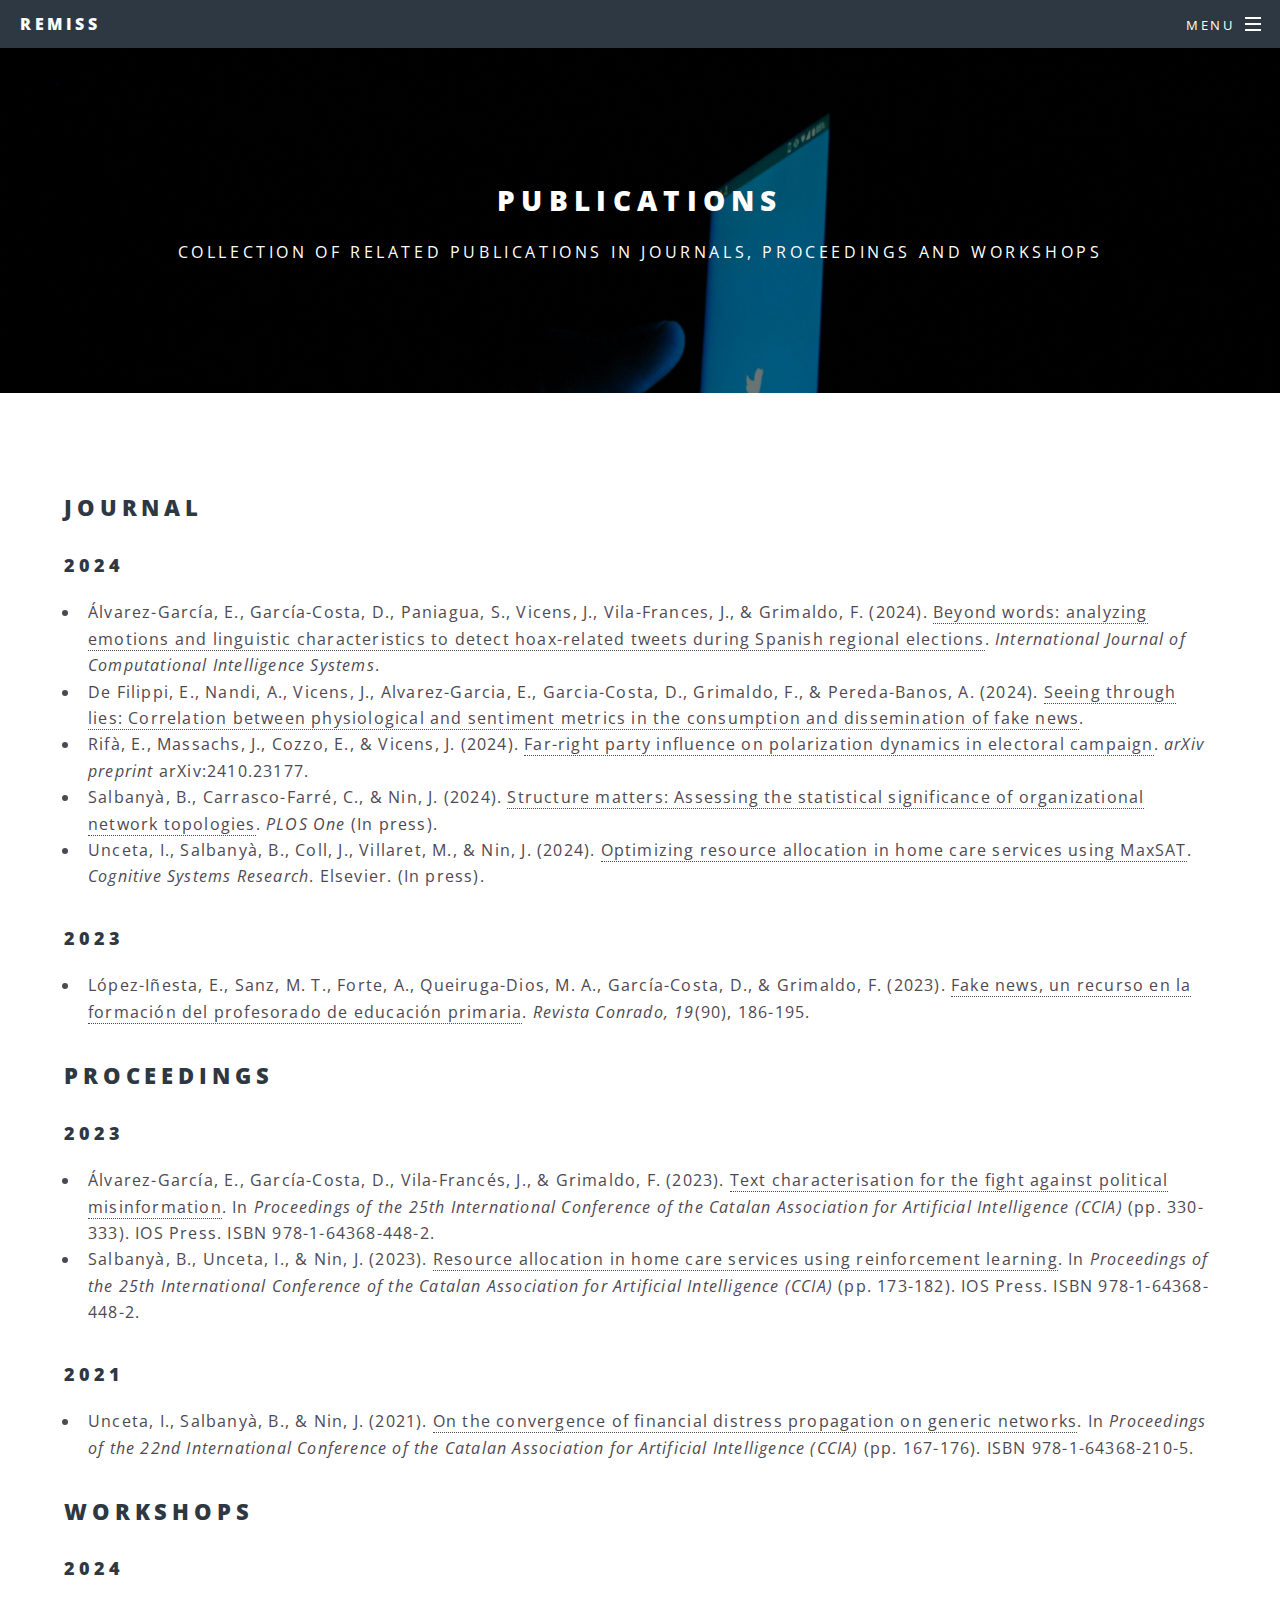
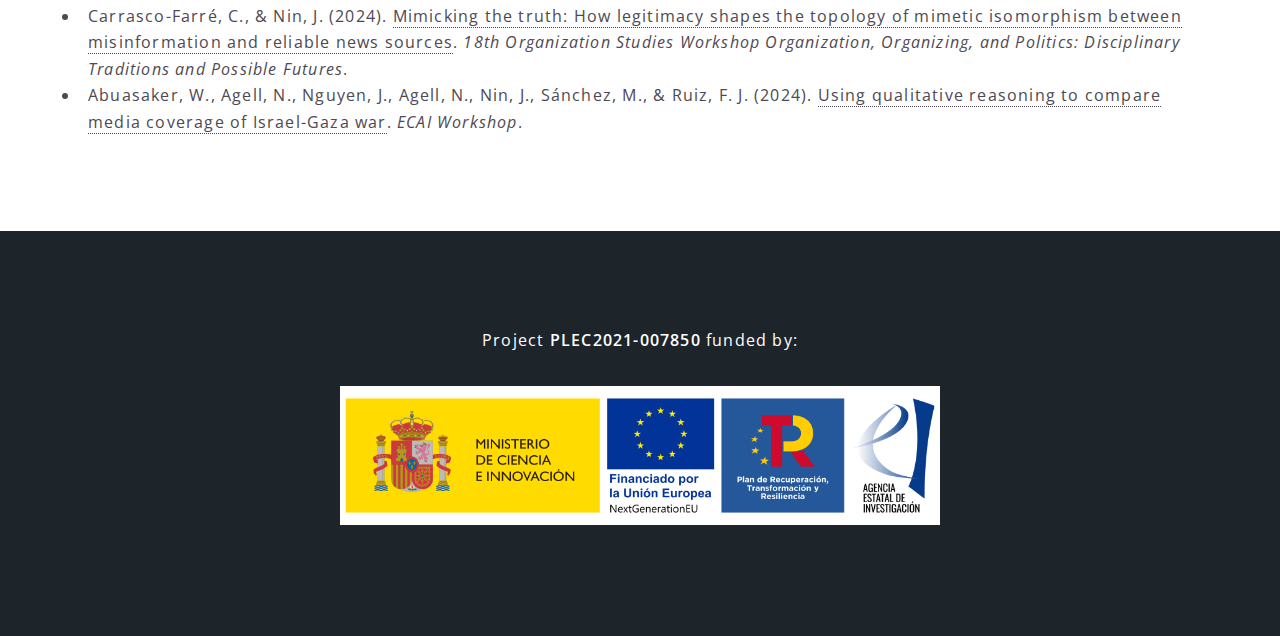
<file: publications.html>
<!DOCTYPE HTML>
<!--
	Spectral by HTML5 UP
	html5up.net | @ajlkn
	Free for personal and commercial use under the CCA 3.0 license (html5up.net/license)
-->
<html>
	<head>
		<title>REMISS – Publications</title>
		<meta charset="utf-8" />
		<meta name="viewport" content="width=device-width, initial-scale=1, user-scalable=no" />
		<link rel="stylesheet" href="assets/css/main.css" />
		<noscript><link rel="stylesheet" href="assets/css/noscript.css" /></noscript>
	</head>
	<body class="is-preload">

		<!-- Page Wrapper -->
			<div id="page-wrapper">

				<!-- Header -->
					<header id="header">
						<h1><a href="index.html">REMISS</a></h1>
						<nav id="nav">
							<ul>
								<li class="special">
									<a href="#menu" class="menuToggle"><span>Menu</span></a>
									<div id="menu">
										<ul>
											<li><a href="index.html">Home</a></li>
											<li><a href="publications.html">Publications</a></li>
											<li><a href="resources.html">Resources</a></li>
											<!--<li><a href="elements.html">Team</a></li>-->
											<!--<li><a href="#">Sign Up</a></li>-->
											<!--<li><a href="#">Log In</a></li>-->
										</ul>
									</div>
								</li>
							</ul>
						</nav>
					</header>

				<!-- Main -->
					<article id="main">
						<header>
							<h2>Publications</h2>
							<p>Collection of related publications in journals, proceedings and workshops</p>
						</header>
						<section class="wrapper style5">
							<div class="inner">
								<section>
									<h2>Journal</h2>
									<h3>2024</h3>
										<ul>
											<li>Álvarez-García, E., García-Costa, D., Paniagua, S., Vicens, J., Vila-Frances, J., & Grimaldo, F. (2024). <a href="https://link.springer.com/article/10.1007/s44196-024-00629-y">Beyond words: analyzing emotions and linguistic characteristics to detect hoax-related tweets during Spanish regional elections</a>. <i>International Journal of Computational Intelligence Systems</i>.</li>
											<li>De Filippi, E., Nandi, A., Vicens, J., Alvarez-Garcia, E., Garcia-Costa, D., Grimaldo, F., & Pereda-Banos, A. (2024). <a href="https://osf.io/preprints/socarxiv/9hwut">Seeing through lies: Correlation between physiological and sentiment metrics in the consumption and dissemination of fake news</a>.</li>
											<li>Rifà, E., Massachs, J., Cozzo, E., & Vicens, J. (2024). <a href="https://arxiv.org/abs/2410.23177">Far-right party influence on polarization dynamics in electoral campaign</a>. <i>arXiv preprint</i> arXiv:2410.23177.</li>											<li>Salbanyà, B., Carrasco-Farré, C., & Nin, J. (2024). <a href="#">Structure matters: Assessing the statistical significance of organizational network topologies</a>. <i>PLOS One</i> (In press).</li>
											<li>Unceta, I., Salbanyà, B., Coll, J., Villaret, M., & Nin, J. (2024). <a href="#">Optimizing resource allocation in home care services using MaxSAT</a>. <i>Cognitive Systems Research</i>. Elsevier. (In press).</li>
										</ul>
									<h3>2023</h3>
										<ul>
											<li>López-Iñesta, E., Sanz, M. T., Forte, A., Queiruga-Dios, M. A., García-Costa, D., & Grimaldo, F. (2023). <a href="https://conrado.ucf.edu.cu/index.php/conrado/article/view/2882">Fake news, un recurso en la formación del profesorado de educación primaria</a>. <i>Revista Conrado, 19</i>(90), 186-195.</li>
										</ul>
									<h2>Proceedings</h2>
									<h3>2023</h3>
										<ul>
											<li>Álvarez-García, E., García-Costa, D., Vila-Francés, J., & Grimaldo, F. (2023). <a href="https://ebooks.iospress.nl/volumearticle/64981">Text characterisation for the fight against political misinformation</a>. In <i>Proceedings of the 25th International Conference of the Catalan Association for Artificial Intelligence (CCIA)</i> (pp. 330-333). IOS Press. ISBN 978-1-64368-448-2.</li>
											<li>Salbanyà, B., Unceta, I., & Nin, J. (2023). <a href="https://ebooks.iospress.nl/volumearticle/64959">Resource allocation in home care services using reinforcement learning</a>. In <i>Proceedings of the 25th International Conference of the Catalan Association for Artificial Intelligence (CCIA)</i> (pp. 173-182). IOS Press. ISBN 978-1-64368-448-2.</li>
										</ul>
									<h3>2021</h3>
										<ul>
  											<li>Unceta, I., Salbanyà, B., & Nin, J. (2021). <a href="https://ebooks.iospress.nl/volumearticle/57708">On the convergence of financial distress propagation on generic networks</a>. In <i>Proceedings of the 22nd International Conference of the Catalan Association for Artificial Intelligence (CCIA)</i> (pp. 167-176). ISBN 978-1-64368-210-5.</li>
										</ul>

									<h2>Workshops</h2>
									<h3>2024</h3>
										<ul>
											<li>Carrasco-Farré, C., & Nin, J. (2024). <a href="#">Mimicking the truth: How legitimacy shapes the topology of mimetic isomorphism between misinformation and reliable news sources</a>. <i>18th Organization Studies Workshop Organization, Organizing, and Politics: Disciplinary Traditions and Possible Futures</i>.</li>
											<li>Abuasaker, W., Agell, N., Nguyen, J., Agell, N., Nin, J., Sánchez, M., & Ruiz, F. J. (2024). <a href="#">Using qualitative reasoning to compare media coverage of Israel-Gaza war</a>. <i>ECAI Workshop</i>.</li>
										</ul>
								</section>
							</div>
						</section>
					</article>

				<!-- Footer -->
					<footer id="footer">
						<!--
						<ul class="icons">
							<li><a href="#" class="icon brands fa-twitter"><span class="label">Twitter</span></a></li>
							<li><a href="#" class="icon brands fa-facebook-f"><span class="label">Facebook</span></a></li>
							<li><a href="#" class="icon brands fa-instagram"><span class="label">Instagram</span></a></li>
							<li><a href="#" class="icon brands fa-dribbble"><span class="label">Dribbble</span></a></li>
							<li><a href="#" class="icon solid fa-envelope"><span class="label">Email</span></a></li>
						</ul>
						-->
						<p style="color:white">Project <b style="color:white">PLEC2021-007850</b> funded by:</p>
						<ul class="icons">
							<li><div class="logos"><img src="images/funds.png" alt="" /></div></li>
						</ul>
					</footer>

			</div>

		<!-- Scripts -->
			<script src="assets/js/jquery.min.js"></script>
			<script src="assets/js/jquery.scrollex.min.js"></script>
			<script src="assets/js/jquery.scrolly.min.js"></script>
			<script src="assets/js/browser.min.js"></script>
			<script src="assets/js/breakpoints.min.js"></script>
			<script src="assets/js/util.js"></script>
			<script src="assets/js/main.js"></script>

	</body>
</html>
</file>
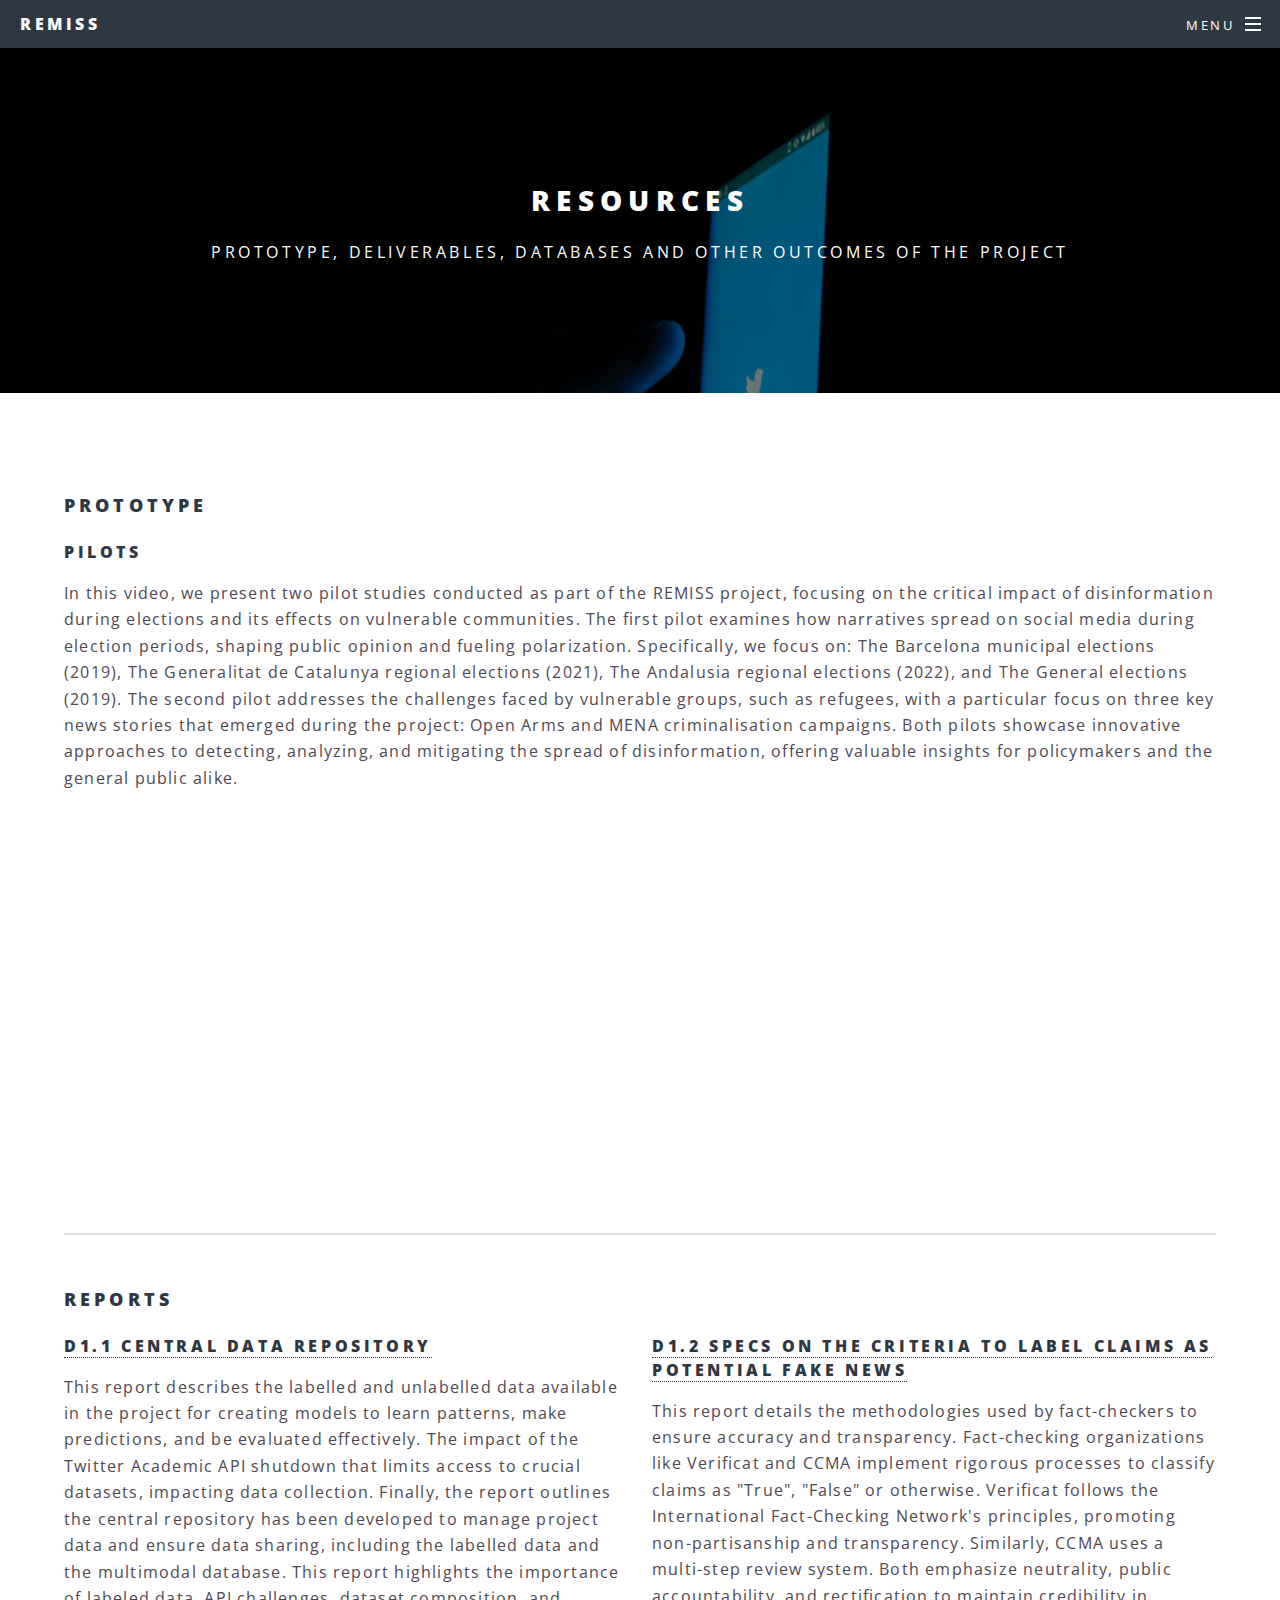
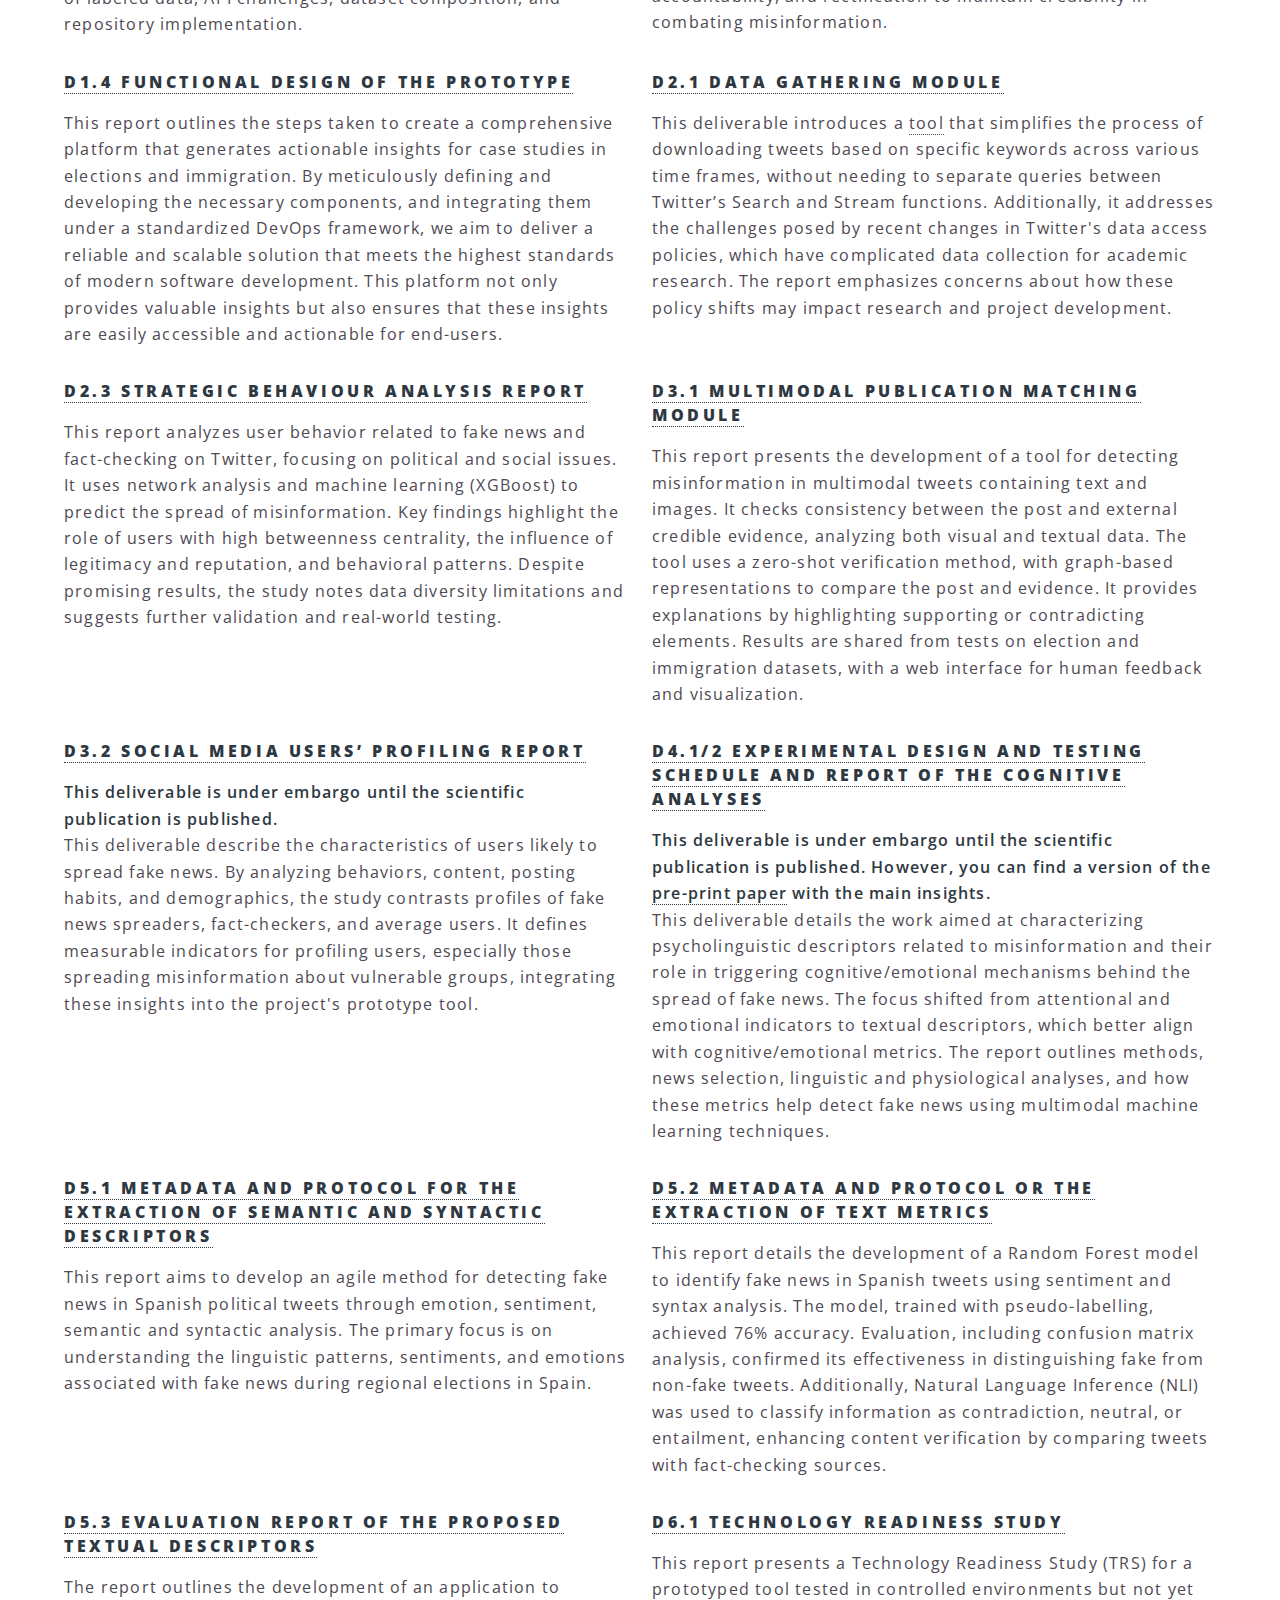
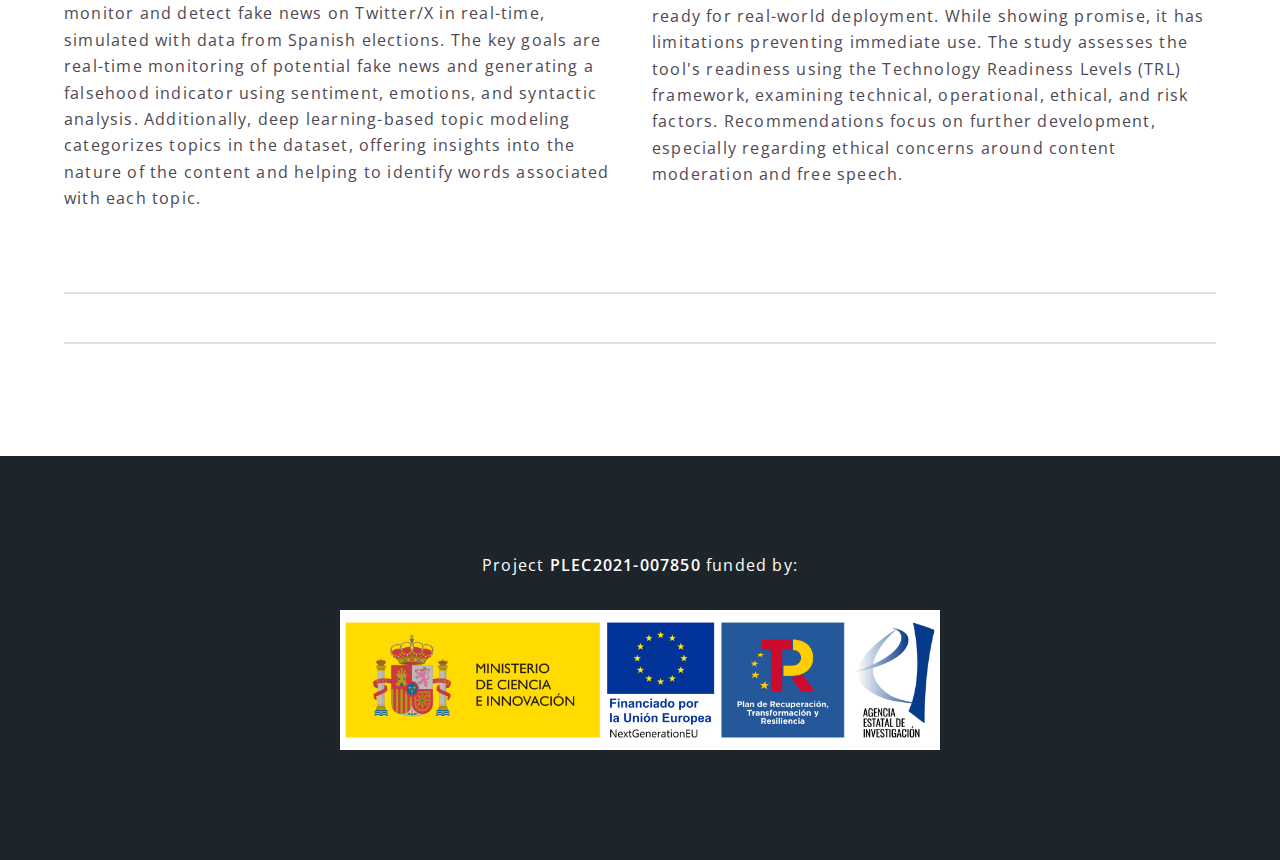
<file: resources.html>
<!DOCTYPE HTML>
<!--
	Spectral by HTML5 UP
	html5up.net | @ajlkn
	Free for personal and commercial use under the CCA 3.0 license (html5up.net/license)
-->
<html>
	<head>
		<title>REMISS – Resources</title>
		<meta charset="utf-8" />
		<meta name="viewport" content="width=device-width, initial-scale=1, user-scalable=no" />
		<link rel="stylesheet" href="assets/css/main.css" />
		<noscript><link rel="stylesheet" href="assets/css/noscript.css" /></noscript>
	</head>
	<body class="is-preload">

		<!-- Page Wrapper -->
			<div id="page-wrapper">

				<!-- Header -->
					<header id="header">
						<h1><a href="index.html">REMISS</a></h1>
						<nav id="nav">
							<ul>
								<li class="special">
									<a href="#menu" class="menuToggle"><span>Menu</span></a>
									<div id="menu">
										<ul>
											<li><a href="index.html">Home</a></li>
											<li><a href="publications.html">Publications</a></li>
											<li><a href="resources.html">Resources</a></li>
											<!--<li><a href="elements.html">Team</a></li>-->
											<!--<li><a href="#">Sign Up</a></li>-->
											<!--<li><a href="#">Log In</a></li>-->
										</ul>
									</div>
								</li>
							</ul>
						</nav>
					</header>

				<!-- Main -->
					<article id="main">
						<header>
							<h2>Resources</h2>
							<p>Prototype, deliverables, databases and other outcomes of the project</p>
						</header>
						<section class="wrapper style5">
							<section class="inner">
								<section>
										<h3>Prototype</h3>
										<h4>Pilots</h4>
										<!--<p> To be published soon </p>-->
										<p>In this video, we present two pilot studies conducted as part of the REMISS
											project, focusing on the critical impact of disinformation during elections
											and its effects on vulnerable communities.
											The first pilot examines how
											narratives spread on social media during election periods, shaping public
											opinion and fueling polarization. Specifically, we focus on: The
											Barcelona municipal elections (2019), The Generalitat de Catalunya regional
											elections (2021), The Andalusia regional elections (2022), and The General
											elections (2019).
											The second pilot addresses the challenges faced by vulnerable groups,
											such as refugees, with a particular focus on three key news stories that
											emerged during the project: Open Arms and MENA criminalisation campaigns.
											Both pilots showcase innovative approaches to detecting, analyzing, and
											mitigating the spread of disinformation, offering valuable insights for
											policymakers and the general public alike.
											<br><br>
											<!-- <a href="#" class="button primary">Button1</a>-->
											<iframe src="https://player.vimeo.com/video/1035155418?title=0&amp;byline=0&amp;portrait=0&amp;badge=0&amp;autopause=0&amp;player_id=0&amp;app_id=58479"
													width="640" height="360"
													frameborder="0"
													allow="autoplay;
													fullscreen" allowfullscreen></iframe>
								</section>
								<hr>
								<section>
									<h3>Reports</h3>
								<div class="row">
									<div class="col-6 col-12-medium">
										<h4><a href="https://doi.org/10.5281/zenodo.13928900" class="">D1.1 Central data repository</a></h4>
										<p>This report describes the labelled and unlabelled data available in the project for creating models to learn patterns, make predictions,
											and be evaluated effectively. The impact of the Twitter Academic API shutdown that limits access to crucial datasets, impacting data collection.
											Finally, the report outlines the central repository has been developed to manage project data and ensure data sharing, including the labelled data and
											the multimodal database. This report highlights the importance of labeled data, API challenges, dataset composition, and repository implementation.</p>
									</div>
									<div class="col-6 col-12-medium">
										<h4><a href="https://doi.org/10.5281/zenodo.13928900" class="">D1.2 Specs on the criteria to label claims as potential fake news</a></h4>
										<p>This report details the methodologies used by fact-checkers to ensure accuracy
											and transparency. Fact-checking organizations like Verificat and CCMA implement
											rigorous processes to classify claims as "True", "False" or otherwise. Verificat
											follows the International Fact-Checking Network's principles, promoting
											non-partisanship and transparency. Similarly, CCMA uses a multi-step review system.
											Both emphasize neutrality, public accountability, and rectification to maintain
											credibility in combating misinformation.</p>
									</div>
									<div class="col-6 col-12-medium">
										<h4><a href="https://doi.org/10.5281/zenodo.13928900" class="">D1.4 Functional design of the prototype</a></h4>
										<p>This report outlines the steps taken to create a comprehensive platform that
											generates actionable insights for case studies in elections and immigration. By meticulously
											defining and developing the necessary components, and integrating them under a
											standardized DevOps framework, we aim to deliver a reliable and scalable solution that meets
											the highest standards of modern software development. This platform not only provides
											valuable insights but also ensures that these insights are easily accessible and actionable for
											end-users.</p>
									</div>
									<div class="col-6 col-12-medium">
										<h4><a href="https://doi.org/10.5281/zenodo.13928900" class="">D2.1 Data gathering module</a></h4>
										<p>This deliverable introduces a <a href="https://github.com/remiss-project/recollector" class="">tool</a>
											that simplifies the process of downloading tweets based on specific keywords across
											various time frames, without needing to separate queries between Twitter’s Search and Stream functions.
											Additionally, it addresses the challenges posed by recent changes in Twitter's data access policies,
											which have complicated data collection for academic research. The report emphasizes
											concerns about how these policy shifts may impact research and project development.</p>
									</div>
									<div class="col-6 col-12-medium">
										<h4><a href="https://doi.org/10.5281/zenodo.13929221" class="">D2.3 Strategic behaviour analysis report</a></h4>
										<p>This report analyzes user behavior related to fake news and fact-checking on Twitter,
											focusing on political and social issues. It uses network analysis and machine learning (XGBoost)
											to predict the spread of misinformation. Key findings highlight the role of users with high betweenness centrality,
											the influence of legitimacy and reputation, and behavioral patterns. Despite promising results,
											the study notes data diversity limitations and suggests further validation and real-world testing.</p>
									</div>
									<div class="col-6 col-12-medium">
										<h4><a href="https://doi.org/10.5281/zenodo.13929248" class="">D3.1 Multimodal publication matching module</a></h4>
										<p>This report presents the development of a tool for detecting misinformation in
											multimodal tweets containing text and images. It checks consistency between
											the post and external credible evidence, analyzing both visual and textual data.
											The tool uses a zero-shot verification method, with graph-based representations
											to compare the post and evidence. It provides explanations by highlighting
											supporting or contradicting elements. Results are shared from tests on election
											and immigration datasets, with a web interface for human feedback and visualization.</p>
									</div>
									<div class="col-6 col-12-medium">
										<h4><a href="https://doi.org/10.5281/zenodo.13929248" class="">D3.2 Social media users’ profiling report</a></h4>
										<b>This deliverable is under embargo until the scientific publication is published.</b>
										<p>This deliverable describe the characteristics of users likely to spread fake news.
											By analyzing behaviors, content, posting habits, and demographics, the study contrasts
											profiles of fake news spreaders, fact-checkers, and average users.
											It defines measurable indicators for profiling users, especially those spreading
											misinformation about vulnerable groups, integrating these insights into the project's prototype tool.</p>
									</div>
									<div class="col-6 col-12-medium">
										<h4><a href="https://doi.org/10.5281/zenodo.13929248" class="">D4.1/2 Experimental design and testing schedule
											and report of the cognitive analyses</a></h4>
										<b>This deliverable is under embargo until the scientific publication is published. However, you can find a version
											of the <a href="https://osf.io/preprints/socarxiv/9hwut" class="">pre-print paper</a> with the main insights.</b>
										<p>This deliverable details the work aimed at characterizing psycholinguistic descriptors related
											to misinformation and their role in triggering cognitive/emotional mechanisms behind the spread of fake news.
											The focus shifted from attentional and emotional indicators to textual descriptors, which better align with
											cognitive/emotional metrics. The report outlines methods, news selection, linguistic and physiological analyses,
											and how these metrics help detect fake news using multimodal machine learning techniques.<br>

										</p>
									</div>
									<div class="col-6 col-12-medium">
										<h4><a href="https://doi.org/10.5281/zenodo.13929376" class="">D5.1 Metadata and protocol for the extraction of semantic and syntactic descriptors</a></h4>
										<p>This report aims to develop an agile method for detecting fake news in Spanish
											political tweets through emotion, sentiment, semantic and syntactic analysis.
											The primary focus is  on understanding the linguistic patterns, sentiments, and emotions associated with fake  news during regional elections in Spain.
										</p>
									</div>
									<div class="col-6 col-12-medium">
										<h4><a href="https://doi.org/10.5281/zenodo.13929376" class="">D5.2 Metadata and protocol or the extraction of text metrics</a></h4>
										<p>This report details the development of a Random Forest model to identify fake
											news in Spanish tweets using sentiment and syntax analysis. The model, trained
											with pseudo-labelling, achieved 76% accuracy. Evaluation, including confusion matrix analysis,
											confirmed its effectiveness in distinguishing fake from non-fake tweets. Additionally,
											Natural Language Inference (NLI) was used to classify information as contradiction,
											neutral, or entailment, enhancing content verification by comparing tweets with fact-checking sources.
										</p>
									</div>
									<div class="col-6 col-12-medium">
										<h4><a href="https://doi.org/10.5281/zenodo.13929419" class="">D5.3 Evaluation report of the proposed textual descriptors</a></h4>
										<p>The report outlines the development of an application to monitor and detect
											fake news on Twitter/X in real-time, simulated with data from Spanish elections.
											The key goals are real-time monitoring of potential fake news and generating
											a falsehood indicator using sentiment, emotions, and syntactic analysis.
											Additionally, deep learning-based topic modeling categorizes topics in the dataset,
											offering insights into the nature of the content and helping to identify words associated with each topic.
										</p>
									</div>
									<div class="col-6 col-12-medium">
										<h4><a href="https://doi.org/10.5281/zenodo.13929425 " class="">D6.1 Technology readiness study</a></h4>
										<p>This report presents a Technology Readiness Study (TRS) for a prototyped tool tested
											in controlled environments but not yet ready for real-world deployment. While showing promise,
											it has limitations preventing immediate use. The study assesses the tool's readiness using the
											Technology Readiness Levels (TRL) framework, examining technical, operational, ethical, and risk factors.
											Recommendations focus on further development, especially regarding ethical concerns around content moderation and free speech.
										</p>
									</div>
								</div>
								</section>
								<hr>
								<section>
									<!--
									<h3>Datasets</h3>
									<div class="row">
									<div class="col-6 col-12-medium">
										<h4><a href="deliverables/" class="">D1.1 Central repository</a></h4>
										<p></p>
									</div>
								</div>
								-->
								</section>

								<hr>
							</section>
						</section>
				<!-- Footer -->
					<footer id="footer">
						<!--
						<ul class="icons">
							<li><a href="#" class="icon brands fa-twitter"><span class="label">Twitter</span></a></li>
							<li><a href="#" class="icon brands fa-facebook-f"><span class="label">Facebook</span></a></li>
							<li><a href="#" class="icon brands fa-instagram"><span class="label">Instagram</span></a></li>
							<li><a href="#" class="icon brands fa-dribbble"><span class="label">Dribbble</span></a></li>
							<li><a href="#" class="icon solid fa-envelope"><span class="label">Email</span></a></li>
						</ul>
						-->
						<p style="color:white">Project <b style="color:white">PLEC2021-007850</b> funded by:</p>
						<ul class="icons">
							<li><div class="logos"><img src="images/funds.png" alt="" /></div></li>
						</ul>
					</footer>

			</div>

		<!-- Scripts -->
			<script src="assets/js/jquery.min.js"></script>
			<script src="assets/js/jquery.scrollex.min.js"></script>
			<script src="assets/js/jquery.scrolly.min.js"></script>
			<script src="assets/js/browser.min.js"></script>
			<script src="assets/js/breakpoints.min.js"></script>
			<script src="assets/js/util.js"></script>
			<script src="assets/js/main.js"></script>

	</body>
</html>
</file>
<file: assets/css/noscript.css>
/*
	Spectral by HTML5 UP
	html5up.net | @ajlkn
	Free for personal and commercial use under the CCA 3.0 license (html5up.net/license)
*/

/* Banner */

	body.is-preload #banner h2 {
		-moz-transform: none;
		-webkit-transform: none;
		-ms-transform: none;
		transform: none;
		opacity: 1;
	}

		body.is-preload #banner h2:before, body.is-preload #banner h2:after {
			width: 100%;
		}

	body.is-preload #banner .more {
		-moz-transform: none;
		-webkit-transform: none;
		-ms-transform: none;
		transform: none;
		opacity: 1;
	}

	body.is-preload #banner:after {
		opacity: 0;
	}
</file>
<file: assets/css/main.css>
@import url(fontawesome-all.min.css);
@import url("https://fonts.googleapis.com/css?family=Open+Sans:400,400italic,600,600italic,800,800italic");

/*
	Spectral by HTML5 UP
	html5up.net | @ajlkn
	Free for personal and commercial use under the CCA 3.0 license (html5up.net/license)
*/

html, body, div, span, applet, object,
iframe, h1, h2, h3, h4, h5, h6, p, blockquote,
pre, a, abbr, acronym, address, big, cite,
code, del, dfn, em, img, ins, kbd, q, s, samp,
small, strike, strong, sub, sup, tt, var, b,
u, i, center, dl, dt, dd, ol, ul, li, fieldset,
form, label, legend, table, caption, tbody,
tfoot, thead, tr, th, td, article, aside,
canvas, details, embed, figure, figcaption,
footer, header, hgroup, menu, nav, output, ruby,
section, summary, time, mark, audio, video {
	margin: 0;
	padding: 0;
	border: 0;
	font-size: 100%;
	font: inherit;
	vertical-align: baseline;}

article, aside, details, figcaption, figure,
footer, header, hgroup, menu, nav, section {
	display: block;}

body {
	line-height: 1;
}

ol, ul {
	list-style: none;
}

blockquote, q {
	quotes: none;
}

	blockquote:before, blockquote:after, q:before, q:after {
		content: '';
		content: none;
	}

table {
	border-collapse: collapse;
	border-spacing: 0;
}

body {
	-webkit-text-size-adjust: none;
}

mark {
	background-color: transparent;
	color: inherit;
}

input::-moz-focus-inner {
	border: 0;
	padding: 0;
}

input, select, textarea {
	-moz-appearance: none;
	-webkit-appearance: none;
	-ms-appearance: none;
	appearance: none;
}

/* Basic */

	@-ms-viewport {
		width: device-width;
	}

	html {
		box-sizing: border-box;
	}

	*, *:before, *:after {
		box-sizing: inherit;
	}

	body {
		background: #2e3842;
	}

		body.is-preload *, body.is-preload *:before, body.is-preload *:after {
			-moz-animation: none !important;
			-webkit-animation: none !important;
			-ms-animation: none !important;
			animation: none !important;
			-moz-transition: none !important;
			-webkit-transition: none !important;
			-ms-transition: none !important;
			transition: none !important;
		}

	body, input, select, textarea {
		color: #fff;
		font-family: "Open Sans", Helvetica, sans-serif;
		font-size: 15pt;
		font-weight: 400;
		letter-spacing: 0.075em;
		line-height: 1.65em;
	}

		@media screen and (max-width: 1680px) {

			body, input, select, textarea {
				font-size: 13pt;
			}

		}

		@media screen and (max-width: 1280px) {

			body, input, select, textarea {
				font-size: 12pt;
			}

		}

		@media screen and (max-width: 736px) {

			body, input, select, textarea {
				font-size: 11pt;
				letter-spacing: 0.0375em;
			}

		}

	a {
		-moz-transition: color 0.2s ease, border-bottom-color 0.2s ease;
		-webkit-transition: color 0.2s ease, border-bottom-color 0.2s ease;
		-ms-transition: color 0.2s ease, border-bottom-color 0.2s ease;
		transition: color 0.2s ease, border-bottom-color 0.2s ease;
		border-bottom: dotted 1px;
		color: inherit;
		text-decoration: none;
	}

		a:hover {
			border-bottom-color: transparent;
		}

	strong, b {
		color: #fff;
		font-weight: 600;
	}

	em, i {
		font-style: italic;
	}

	p {
		margin: 0 0 2em 0;
	}

	h1, h2, h3, h4, h5, h6 {
		color: #fff;
		font-weight: 800;
		letter-spacing: 0.225em;
		line-height: 1em;
		margin: 0 0 1em 0;
		text-transform: uppercase;
	}

		h1 a, h2 a, h3 a, h4 a, h5 a, h6 a {
			color: inherit;
			text-decoration: none;
		}

	h2 {
		font-size: 1.35em;
		line-height: 1.75em;
	}

		@media screen and (max-width: 736px) {

			h2 {
				font-size: 1.1em;
				line-height: 1.65em;
			}

		}

	h3 {
		font-size: 1.15em;
		line-height: 1.75em;
	}

		@media screen and (max-width: 736px) {

			h3 {
				font-size: 1em;
				line-height: 1.65em;
			}

		}

	h4 {
		font-size: 1em;
		line-height: 1.5em;
	}

	h5 {
		font-size: 0.8em;
		line-height: 1.5em;
	}

	h6 {
		font-size: 0.7em;
		line-height: 1.5em;
	}

	sub {
		font-size: 0.8em;
		position: relative;
		top: 0.5em;
	}

	sup {
		font-size: 0.8em;
		position: relative;
		top: -0.5em;
	}

	hr {
		border: 0;
		border-bottom: solid 2px #fff;
		margin: 3em 0;
	}

		hr.major {
			margin: 4.5em 0;
		}

	blockquote {
		border-left: solid 4px #fff;
		font-style: italic;
		margin: 0 0 2em 0;
		padding: 0.5em 0 0.5em 2em;
	}

	code {
		background: rgba(144, 144, 144, 0.25);
		border-radius: 3px;
		font-family: "Courier New", monospace;
		font-size: 0.9em;
		letter-spacing: 0;
		margin: 0 0.25em;
		padding: 0.25em 0.65em;
	}

	pre {
		-webkit-overflow-scrolling: touch;
		font-family: "Courier New", monospace;
		font-size: 0.9em;
		margin: 0 0 2em 0;
	}

		pre code {
			display: block;
			line-height: 1.75em;
			padding: 1em 1.5em;
			overflow-x: auto;
		}

	.align-left {
		text-align: left;
	}

	.align-center {
		text-align: center;
	}

	.align-right {
		text-align: right;
	}

/* Row */

	.row {
		display: flex;
		flex-wrap: wrap;
		box-sizing: border-box;
		align-items: stretch;
	}

		.row > * {
			box-sizing: border-box;
		}

		.row.gtr-uniform > * > :last-child {
			margin-bottom: 0;
		}

		.row.aln-left {
			justify-content: flex-start;
		}

		.row.aln-center {
			justify-content: center;
		}

		.row.aln-right {
			justify-content: flex-end;
		}

		.row.aln-top {
			align-items: flex-start;
		}

		.row.aln-middle {
			align-items: center;
		}

		.row.aln-bottom {
			align-items: flex-end;
		}

		.row > .imp {
			order: -1;
		}

		.row > .col-1 {
			width: 8.33333%;
		}

		.row > .off-1 {
			margin-left: 8.33333%;
		}

		.row > .col-2 {
			width: 16.66667%;
		}

		.row > .off-2 {
			margin-left: 16.66667%;
		}

		.row > .col-3 {
			width: 25%;
		}

		.row > .off-3 {
			margin-left: 25%;
		}

		.row > .col-4 {
			width: 33.33333%;
		}

		.row > .off-4 {
			margin-left: 33.33333%;
		}

		.row > .col-5 {
			width: 41.66667%;
		}

		.row > .off-5 {
			margin-left: 41.66667%;
		}

		.row > .col-6 {
			width: 50%;
		}

		.row > .off-6 {
			margin-left: 50%;
		}

		.row > .col-7 {
			width: 58.33333%;
		}

		.row > .off-7 {
			margin-left: 58.33333%;
		}

		.row > .col-8 {
			width: 66.66667%;
		}

		.row > .off-8 {
			margin-left: 66.66667%;
		}

		.row > .col-9 {
			width: 75%;
		}

		.row > .off-9 {
			margin-left: 75%;
		}

		.row > .col-10 {
			width: 83.33333%;
		}

		.row > .off-10 {
			margin-left: 83.33333%;
		}

		.row > .col-11 {
			width: 91.66667%;
		}

		.row > .off-11 {
			margin-left: 91.66667%;
		}

		.row > .col-12 {
			width: 100%;
		}

		.row > .off-12 {
			margin-left: 100%;
		}

		.row.gtr-0 {
			margin-top: 0;
			margin-left: 0em;
		}

			.row.gtr-0 > * {
				padding: 0 0 0 0em;
			}

			.row.gtr-0.gtr-uniform {
				margin-top: 0em;
			}

				.row.gtr-0.gtr-uniform > * {
					padding-top: 0em;
				}

		.row.gtr-25 {
			margin-top: 0;
			margin-left: -0.375em;
		}

			.row.gtr-25 > * {
				padding: 0 0 0 0.375em;
			}

			.row.gtr-25.gtr-uniform {
				margin-top: -0.375em;
			}

				.row.gtr-25.gtr-uniform > * {
					padding-top: 0.375em;
				}

		.row.gtr-50 {
			margin-top: 0;
			margin-left: -0.75em;
		}

			.row.gtr-50 > * {
				padding: 0 0 0 0.75em;
			}

			.row.gtr-50.gtr-uniform {
				margin-top: -0.75em;
			}

				.row.gtr-50.gtr-uniform > * {
					padding-top: 0.75em;
				}

		.row {
			margin-top: 0;
			margin-left: -1.5em;
		}

			.row > * {
				padding: 0 0 0 1.5em;
			}

			.row.gtr-uniform {
				margin-top: -1.5em;
			}

				.row.gtr-uniform > * {
					padding-top: 1.5em;
				}

		.row.gtr-150 {
			margin-top: 0;
			margin-left: -2.25em;
		}

			.row.gtr-150 > * {
				padding: 0 0 0 2.25em;
			}

			.row.gtr-150.gtr-uniform {
				margin-top: -2.25em;
			}

				.row.gtr-150.gtr-uniform > * {
					padding-top: 2.25em;
				}

		.row.gtr-200 {
			margin-top: 0;
			margin-left: -3em;
		}

			.row.gtr-200 > * {
				padding: 0 0 0 3em;
			}

			.row.gtr-200.gtr-uniform {
				margin-top: -3em;
			}

				.row.gtr-200.gtr-uniform > * {
					padding-top: 3em;
				}

		@media screen and (max-width: 1680px) {

			.row {
				display: flex;
				flex-wrap: wrap;
				box-sizing: border-box;
				align-items: stretch;
			}

				.row > * {
					box-sizing: border-box;
				}

				.row.gtr-uniform > * > :last-child {
					margin-bottom: 0;
				}

				.row.aln-left {
					justify-content: flex-start;
				}

				.row.aln-center {
					justify-content: center;
				}

				.row.aln-right {
					justify-content: flex-end;
				}

				.row.aln-top {
					align-items: flex-start;
				}

				.row.aln-middle {
					align-items: center;
				}

				.row.aln-bottom {
					align-items: flex-end;
				}

				.row > .imp-xlarge {
					order: -1;
				}

				.row > .col-1-xlarge {
					width: 8.33333%;
				}

				.row > .off-1-xlarge {
					margin-left: 8.33333%;
				}

				.row > .col-2-xlarge {
					width: 16.66667%;
				}

				.row > .off-2-xlarge {
					margin-left: 16.66667%;
				}

				.row > .col-3-xlarge {
					width: 25%;
				}

				.row > .off-3-xlarge {
					margin-left: 25%;
				}

				.row > .col-4-xlarge {
					width: 33.33333%;
				}

				.row > .off-4-xlarge {
					margin-left: 33.33333%;
				}

				.row > .col-5-xlarge {
					width: 41.66667%;
				}

				.row > .off-5-xlarge {
					margin-left: 41.66667%;
				}

				.row > .col-6-xlarge {
					width: 50%;
				}

				.row > .off-6-xlarge {
					margin-left: 50%;
				}

				.row > .col-7-xlarge {
					width: 58.33333%;
				}

				.row > .off-7-xlarge {
					margin-left: 58.33333%;
				}

				.row > .col-8-xlarge {
					width: 66.66667%;
				}

				.row > .off-8-xlarge {
					margin-left: 66.66667%;
				}

				.row > .col-9-xlarge {
					width: 75%;
				}

				.row > .off-9-xlarge {
					margin-left: 75%;
				}

				.row > .col-10-xlarge {
					width: 83.33333%;
				}

				.row > .off-10-xlarge {
					margin-left: 83.33333%;
				}

				.row > .col-11-xlarge {
					width: 91.66667%;
				}

				.row > .off-11-xlarge {
					margin-left: 91.66667%;
				}

				.row > .col-12-xlarge {
					width: 100%;
				}

				.row > .off-12-xlarge {
					margin-left: 100%;
				}

				.row.gtr-0 {
					margin-top: 0;
					margin-left: 0em;
				}

					.row.gtr-0 > * {
						padding: 0 0 0 0em;
					}

					.row.gtr-0.gtr-uniform {
						margin-top: 0em;
					}

						.row.gtr-0.gtr-uniform > * {
							padding-top: 0em;
						}

				.row.gtr-25 {
					margin-top: 0;
					margin-left: -0.375em;
				}

					.row.gtr-25 > * {
						padding: 0 0 0 0.375em;
					}

					.row.gtr-25.gtr-uniform {
						margin-top: -0.375em;
					}

						.row.gtr-25.gtr-uniform > * {
							padding-top: 0.375em;
						}

				.row.gtr-50 {
					margin-top: 0;
					margin-left: -0.75em;
				}

					.row.gtr-50 > * {
						padding: 0 0 0 0.75em;
					}

					.row.gtr-50.gtr-uniform {
						margin-top: -0.75em;
					}

						.row.gtr-50.gtr-uniform > * {
							padding-top: 0.75em;
						}

				.row {
					margin-top: 0;
					margin-left: -1.5em;
				}

					.row > * {
						padding: 0 0 0 1.5em;
					}

					.row.gtr-uniform {
						margin-top: -1.5em;
					}

						.row.gtr-uniform > * {
							padding-top: 1.5em;
						}

				.row.gtr-150 {
					margin-top: 0;
					margin-left: -2.25em;
				}

					.row.gtr-150 > * {
						padding: 0 0 0 2.25em;
					}

					.row.gtr-150.gtr-uniform {
						margin-top: -2.25em;
					}

						.row.gtr-150.gtr-uniform > * {
							padding-top: 2.25em;
						}

				.row.gtr-200 {
					margin-top: 0;
					margin-left: -3em;
				}

					.row.gtr-200 > * {
						padding: 0 0 0 3em;
					}

					.row.gtr-200.gtr-uniform {
						margin-top: -3em;
					}

						.row.gtr-200.gtr-uniform > * {
							padding-top: 3em;
						}

		}

		@media screen and (max-width: 1280px) {

			.row {
				display: flex;
				flex-wrap: wrap;
				box-sizing: border-box;
				align-items: stretch;
			}

				.row > * {
					box-sizing: border-box;
				}

				.row.gtr-uniform > * > :last-child {
					margin-bottom: 0;
				}

				.row.aln-left {
					justify-content: flex-start;
				}

				.row.aln-center {
					justify-content: center;
				}

				.row.aln-right {
					justify-content: flex-end;
				}

				.row.aln-top {
					align-items: flex-start;
				}

				.row.aln-middle {
					align-items: center;
				}

				.row.aln-bottom {
					align-items: flex-end;
				}

				.row > .imp-large {
					order: -1;
				}

				.row > .col-1-large {
					width: 8.33333%;
				}

				.row > .off-1-large {
					margin-left: 8.33333%;
				}

				.row > .col-2-large {
					width: 16.66667%;
				}

				.row > .off-2-large {
					margin-left: 16.66667%;
				}

				.row > .col-3-large {
					width: 25%;
				}

				.row > .off-3-large {
					margin-left: 25%;
				}

				.row > .col-4-large {
					width: 33.33333%;
				}

				.row > .off-4-large {
					margin-left: 33.33333%;
				}

				.row > .col-5-large {
					width: 41.66667%;
				}

				.row > .off-5-large {
					margin-left: 41.66667%;
				}

				.row > .col-6-large {
					width: 50%;
				}

				.row > .off-6-large {
					margin-left: 50%;
				}

				.row > .col-7-large {
					width: 58.33333%;
				}

				.row > .off-7-large {
					margin-left: 58.33333%;
				}

				.row > .col-8-large {
					width: 66.66667%;
				}

				.row > .off-8-large {
					margin-left: 66.66667%;
				}

				.row > .col-9-large {
					width: 75%;
				}

				.row > .off-9-large {
					margin-left: 75%;
				}

				.row > .col-10-large {
					width: 83.33333%;
				}

				.row > .off-10-large {
					margin-left: 83.33333%;
				}

				.row > .col-11-large {
					width: 91.66667%;
				}

				.row > .off-11-large {
					margin-left: 91.66667%;
				}

				.row > .col-12-large {
					width: 100%;
				}

				.row > .off-12-large {
					margin-left: 100%;
				}

				.row.gtr-0 {
					margin-top: 0;
					margin-left: 0em;
				}

					.row.gtr-0 > * {
						padding: 0 0 0 0em;
					}

					.row.gtr-0.gtr-uniform {
						margin-top: 0em;
					}

						.row.gtr-0.gtr-uniform > * {
							padding-top: 0em;
						}

				.row.gtr-25 {
					margin-top: 0;
					margin-left: -0.375em;
				}

					.row.gtr-25 > * {
						padding: 0 0 0 0.375em;
					}

					.row.gtr-25.gtr-uniform {
						margin-top: -0.375em;
					}

						.row.gtr-25.gtr-uniform > * {
							padding-top: 0.375em;
						}

				.row.gtr-50 {
					margin-top: 0;
					margin-left: -0.75em;
				}

					.row.gtr-50 > * {
						padding: 0 0 0 0.75em;
					}

					.row.gtr-50.gtr-uniform {
						margin-top: -0.75em;
					}

						.row.gtr-50.gtr-uniform > * {
							padding-top: 0.75em;
						}

				.row {
					margin-top: 0;
					margin-left: -1.5em;
				}

					.row > * {
						padding: 0 0 0 1.5em;
					}

					.row.gtr-uniform {
						margin-top: -1.5em;
					}

						.row.gtr-uniform > * {
							padding-top: 1.5em;
						}

				.row.gtr-150 {
					margin-top: 0;
					margin-left: -2.25em;
				}

					.row.gtr-150 > * {
						padding: 0 0 0 2.25em;
					}

					.row.gtr-150.gtr-uniform {
						margin-top: -2.25em;
					}

						.row.gtr-150.gtr-uniform > * {
							padding-top: 2.25em;
						}

				.row.gtr-200 {
					margin-top: 0;
					margin-left: -3em;
				}

					.row.gtr-200 > * {
						padding: 0 0 0 3em;
					}

					.row.gtr-200.gtr-uniform {
						margin-top: -3em;
					}

						.row.gtr-200.gtr-uniform > * {
							padding-top: 3em;
						}

		}

		@media screen and (max-width: 980px) {

			.row {
				display: flex;
				flex-wrap: wrap;
				box-sizing: border-box;
				align-items: stretch;
			}

				.row > * {
					box-sizing: border-box;
				}

				.row.gtr-uniform > * > :last-child {
					margin-bottom: 0;
				}

				.row.aln-left {
					justify-content: flex-start;
				}

				.row.aln-center {
					justify-content: center;
				}

				.row.aln-right {
					justify-content: flex-end;
				}

				.row.aln-top {
					align-items: flex-start;
				}

				.row.aln-middle {
					align-items: center;
				}

				.row.aln-bottom {
					align-items: flex-end;
				}

				.row > .imp-medium {
					order: -1;
				}

				.row > .col-1-medium {
					width: 8.33333%;
				}

				.row > .off-1-medium {
					margin-left: 8.33333%;
				}

				.row > .col-2-medium {
					width: 16.66667%;
				}

				.row > .off-2-medium {
					margin-left: 16.66667%;
				}

				.row > .col-3-medium {
					width: 25%;
				}

				.row > .off-3-medium {
					margin-left: 25%;
				}

				.row > .col-4-medium {
					width: 33.33333%;
				}

				.row > .off-4-medium {
					margin-left: 33.33333%;
				}

				.row > .col-5-medium {
					width: 41.66667%;
				}

				.row > .off-5-medium {
					margin-left: 41.66667%;
				}

				.row > .col-6-medium {
					width: 50%;
				}

				.row > .off-6-medium {
					margin-left: 50%;
				}

				.row > .col-7-medium {
					width: 58.33333%;
				}

				.row > .off-7-medium {
					margin-left: 58.33333%;
				}

				.row > .col-8-medium {
					width: 66.66667%;
				}

				.row > .off-8-medium {
					margin-left: 66.66667%;
				}

				.row > .col-9-medium {
					width: 75%;
				}

				.row > .off-9-medium {
					margin-left: 75%;
				}

				.row > .col-10-medium {
					width: 83.33333%;
				}

				.row > .off-10-medium {
					margin-left: 83.33333%;
				}

				.row > .col-11-medium {
					width: 91.66667%;
				}

				.row > .off-11-medium {
					margin-left: 91.66667%;
				}

				.row > .col-12-medium {
					width: 100%;
				}

				.row > .off-12-medium {
					margin-left: 100%;
				}

				.row.gtr-0 {
					margin-top: 0;
					margin-left: 0em;
				}

					.row.gtr-0 > * {
						padding: 0 0 0 0em;
					}

					.row.gtr-0.gtr-uniform {
						margin-top: 0em;
					}

						.row.gtr-0.gtr-uniform > * {
							padding-top: 0em;
						}

				.row.gtr-25 {
					margin-top: 0;
					margin-left: -0.375em;
				}

					.row.gtr-25 > * {
						padding: 0 0 0 0.375em;
					}

					.row.gtr-25.gtr-uniform {
						margin-top: -0.375em;
					}

						.row.gtr-25.gtr-uniform > * {
							padding-top: 0.375em;
						}

				.row.gtr-50 {
					margin-top: 0;
					margin-left: -0.75em;
				}

					.row.gtr-50 > * {
						padding: 0 0 0 0.75em;
					}

					.row.gtr-50.gtr-uniform {
						margin-top: -0.75em;
					}

						.row.gtr-50.gtr-uniform > * {
							padding-top: 0.75em;
						}

				.row {
					margin-top: 0;
					margin-left: -1.5em;
				}

					.row > * {
						padding: 0 0 0 1.5em;
					}

					.row.gtr-uniform {
						margin-top: -1.5em;
					}

						.row.gtr-uniform > * {
							padding-top: 1.5em;
						}

				.row.gtr-150 {
					margin-top: 0;
					margin-left: -2.25em;
				}

					.row.gtr-150 > * {
						padding: 0 0 0 2.25em;
					}

					.row.gtr-150.gtr-uniform {
						margin-top: -2.25em;
					}

						.row.gtr-150.gtr-uniform > * {
							padding-top: 2.25em;
						}

				.row.gtr-200 {
					margin-top: 0;
					margin-left: -3em;
				}

					.row.gtr-200 > * {
						padding: 0 0 0 3em;
					}

					.row.gtr-200.gtr-uniform {
						margin-top: -3em;
					}

						.row.gtr-200.gtr-uniform > * {
							padding-top: 3em;
						}

		}

		@media screen and (max-width: 736px) {

			.row {
				display: flex;
				flex-wrap: wrap;
				box-sizing: border-box;
				align-items: stretch;
			}

				.row > * {
					box-sizing: border-box;
				}

				.row.gtr-uniform > * > :last-child {
					margin-bottom: 0;
				}

				.row.aln-left {
					justify-content: flex-start;
				}

				.row.aln-center {
					justify-content: center;
				}

				.row.aln-right {
					justify-content: flex-end;
				}

				.row.aln-top {
					align-items: flex-start;
				}

				.row.aln-middle {
					align-items: center;
				}

				.row.aln-bottom {
					align-items: flex-end;
				}

				.row > .imp-small {
					order: -1;
				}

				.row > .col-1-small {
					width: 8.33333%;
				}

				.row > .off-1-small {
					margin-left: 8.33333%;
				}

				.row > .col-2-small {
					width: 16.66667%;
				}

				.row > .off-2-small {
					margin-left: 16.66667%;
				}

				.row > .col-3-small {
					width: 25%;
				}

				.row > .off-3-small {
					margin-left: 25%;
				}

				.row > .col-4-small {
					width: 33.33333%;
				}

				.row > .off-4-small {
					margin-left: 33.33333%;
				}

				.row > .col-5-small {
					width: 41.66667%;
				}

				.row > .off-5-small {
					margin-left: 41.66667%;
				}

				.row > .col-6-small {
					width: 50%;
				}

				.row > .off-6-small {
					margin-left: 50%;
				}

				.row > .col-7-small {
					width: 58.33333%;
				}

				.row > .off-7-small {
					margin-left: 58.33333%;
				}

				.row > .col-8-small {
					width: 66.66667%;
				}

				.row > .off-8-small {
					margin-left: 66.66667%;
				}

				.row > .col-9-small {
					width: 75%;
				}

				.row > .off-9-small {
					margin-left: 75%;
				}

				.row > .col-10-small {
					width: 83.33333%;
				}

				.row > .off-10-small {
					margin-left: 83.33333%;
				}

				.row > .col-11-small {
					width: 91.66667%;
				}

				.row > .off-11-small {
					margin-left: 91.66667%;
				}

				.row > .col-12-small {
					width: 100%;
				}

				.row > .off-12-small {
					margin-left: 100%;
				}

				.row.gtr-0 {
					margin-top: 0;
					margin-left: 0em;
				}

					.row.gtr-0 > * {
						padding: 0 0 0 0em;
					}

					.row.gtr-0.gtr-uniform {
						margin-top: 0em;
					}

						.row.gtr-0.gtr-uniform > * {
							padding-top: 0em;
						}

				.row.gtr-25 {
					margin-top: 0;
					margin-left: -0.375em;
				}

					.row.gtr-25 > * {
						padding: 0 0 0 0.375em;
					}

					.row.gtr-25.gtr-uniform {
						margin-top: -0.375em;
					}

						.row.gtr-25.gtr-uniform > * {
							padding-top: 0.375em;
						}

				.row.gtr-50 {
					margin-top: 0;
					margin-left: -0.75em;
				}

					.row.gtr-50 > * {
						padding: 0 0 0 0.75em;
					}

					.row.gtr-50.gtr-uniform {
						margin-top: -0.75em;
					}

						.row.gtr-50.gtr-uniform > * {
							padding-top: 0.75em;
						}

				.row {
					margin-top: 0;
					margin-left: -1.5em;
				}

					.row > * {
						padding: 0 0 0 1.5em;
					}

					.row.gtr-uniform {
						margin-top: -1.5em;
					}

						.row.gtr-uniform > * {
							padding-top: 1.5em;
						}

				.row.gtr-150 {
					margin-top: 0;
					margin-left: -2.25em;
				}

					.row.gtr-150 > * {
						padding: 0 0 0 2.25em;
					}

					.row.gtr-150.gtr-uniform {
						margin-top: -2.25em;
					}

						.row.gtr-150.gtr-uniform > * {
							padding-top: 2.25em;
						}

				.row.gtr-200 {
					margin-top: 0;
					margin-left: -3em;
				}

					.row.gtr-200 > * {
						padding: 0 0 0 3em;
					}

					.row.gtr-200.gtr-uniform {
						margin-top: -3em;
					}

						.row.gtr-200.gtr-uniform > * {
							padding-top: 3em;
						}

		}

		@media screen and (max-width: 480px) {

			.row {
				display: flex;
				flex-wrap: wrap;
				box-sizing: border-box;
				align-items: stretch;
			}

				.row > * {
					box-sizing: border-box;
				}

				.row.gtr-uniform > * > :last-child {
					margin-bottom: 0;
				}

				.row.aln-left {
					justify-content: flex-start;
				}

				.row.aln-center {
					justify-content: center;
				}

				.row.aln-right {
					justify-content: flex-end;
				}

				.row.aln-top {
					align-items: flex-start;
				}

				.row.aln-middle {
					align-items: center;
				}

				.row.aln-bottom {
					align-items: flex-end;
				}

				.row > .imp-xsmall {
					order: -1;
				}

				.row > .col-1-xsmall {
					width: 8.33333%;
				}

				.row > .off-1-xsmall {
					margin-left: 8.33333%;
				}

				.row > .col-2-xsmall {
					width: 16.66667%;
				}

				.row > .off-2-xsmall {
					margin-left: 16.66667%;
				}

				.row > .col-3-xsmall {
					width: 25%;
				}

				.row > .off-3-xsmall {
					margin-left: 25%;
				}

				.row > .col-4-xsmall {
					width: 33.33333%;
				}

				.row > .off-4-xsmall {
					margin-left: 33.33333%;
				}

				.row > .col-5-xsmall {
					width: 41.66667%;
				}

				.row > .off-5-xsmall {
					margin-left: 41.66667%;
				}

				.row > .col-6-xsmall {
					width: 50%;
				}

				.row > .off-6-xsmall {
					margin-left: 50%;
				}

				.row > .col-7-xsmall {
					width: 58.33333%;
				}

				.row > .off-7-xsmall {
					margin-left: 58.33333%;
				}

				.row > .col-8-xsmall {
					width: 66.66667%;
				}

				.row > .off-8-xsmall {
					margin-left: 66.66667%;
				}

				.row > .col-9-xsmall {
					width: 75%;
				}

				.row > .off-9-xsmall {
					margin-left: 75%;
				}

				.row > .col-10-xsmall {
					width: 83.33333%;
				}

				.row > .off-10-xsmall {
					margin-left: 83.33333%;
				}

				.row > .col-11-xsmall {
					width: 91.66667%;
				}

				.row > .off-11-xsmall {
					margin-left: 91.66667%;
				}

				.row > .col-12-xsmall {
					width: 100%;
				}

				.row > .off-12-xsmall {
					margin-left: 100%;
				}

				.row.gtr-0 {
					margin-top: 0;
					margin-left: 0em;
				}

					.row.gtr-0 > * {
						padding: 0 0 0 0em;
					}

					.row.gtr-0.gtr-uniform {
						margin-top: 0em;
					}

						.row.gtr-0.gtr-uniform > * {
							padding-top: 0em;
						}

				.row.gtr-25 {
					margin-top: 0;
					margin-left: -0.375em;
				}

					.row.gtr-25 > * {
						padding: 0 0 0 0.375em;
					}

					.row.gtr-25.gtr-uniform {
						margin-top: -0.375em;
					}

						.row.gtr-25.gtr-uniform > * {
							padding-top: 0.375em;
						}

				.row.gtr-50 {
					margin-top: 0;
					margin-left: -0.75em;
				}

					.row.gtr-50 > * {
						padding: 0 0 0 0.75em;
					}

					.row.gtr-50.gtr-uniform {
						margin-top: -0.75em;
					}

						.row.gtr-50.gtr-uniform > * {
							padding-top: 0.75em;
						}

				.row {
					margin-top: 0;
					margin-left: -1.5em;
				}

					.row > * {
						padding: 0 0 0 1.5em;
					}

					.row.gtr-uniform {
						margin-top: -1.5em;
					}

						.row.gtr-uniform > * {
							padding-top: 1.5em;
						}

				.row.gtr-150 {
					margin-top: 0;
					margin-left: -2.25em;
				}

					.row.gtr-150 > * {
						padding: 0 0 0 2.25em;
					}

					.row.gtr-150.gtr-uniform {
						margin-top: -2.25em;
					}

						.row.gtr-150.gtr-uniform > * {
							padding-top: 2.25em;
						}

				.row.gtr-200 {
					margin-top: 0;
					margin-left: -3em;
				}

					.row.gtr-200 > * {
						padding: 0 0 0 3em;
					}

					.row.gtr-200.gtr-uniform {
						margin-top: -3em;
					}

						.row.gtr-200.gtr-uniform > * {
							padding-top: 3em;
						}

		}

/* Section/Article */

	section.special, article.special {
		text-align: center;
	}

	header p {
		color: rgba(255, 255, 255, 0.5);
		position: relative;
		top: -0.25em;
	}

	header h3 + p {
		font-size: 1.1em;
	}

	header h4 + p,
	header h5 + p,
	header h6 + p {
		font-size: 0.9em;
	}

	header.major {
		margin: 0 0 3.5em 0;
	}

		header.major h2, header.major h3, header.major h4, header.major h5, header.major h6 {
			border-bottom: solid 2px #fff;
			display: inline-block;
			padding-bottom: 1em;
			position: relative;
		}

			header.major h2:after, header.major h3:after, header.major h4:after, header.major h5:after, header.major h6:after {
				content: '';
				display: block;
				height: 1px;
			}

		header.major p {
			color: #fff;
			top: 0;
		}

		@media screen and (max-width: 736px) {

			header.major {
				margin: 0 0 2em 0;
			}

		}

	@media screen and (max-width: 980px) {

		header br {
			display: none;
		}

	}

/* Form */

	form {
		margin: 0 0 2em 0;
	}

	label {
		color: #fff;
		display: block;
		font-size: 0.9em;
		font-weight: 600;
		margin: 0 0 1em 0;
	}

	input[type="text"],
	input[type="password"],
	input[type="email"],
	select,
	textarea {
		-moz-appearance: none;
		-webkit-appearance: none;
		-ms-appearance: none;
		appearance: none;
		background-color: rgba(144, 144, 144, 0.25);
		border-radius: 3px;
		border: none;
		color: inherit;
		display: block;
		outline: 0;
		padding: 0 1em;
		text-decoration: none;
		width: 100%;
	}

		input[type="text"]:invalid,
		input[type="password"]:invalid,
		input[type="email"]:invalid,
		select:invalid,
		textarea:invalid {
			box-shadow: none;
		}

		input[type="text"]:focus,
		input[type="password"]:focus,
		input[type="email"]:focus,
		select:focus,
		textarea:focus {
			box-shadow: 0 0 0 2px #21b2a6;
		}

	select {
		background-size: 1.25em;
		background-repeat: no-repeat;
		background-position: calc(100% - 1em) center;
		height: 2.75em;
		padding-right: 2.75em;
		text-overflow: ellipsis;
	}

		select:focus::-ms-value {
			background-color: transparent;
		}

		select::-ms-expand {
			display: none;
		}

	input[type="text"],
	input[type="password"],
	input[type="email"],
	select {
		height: 2.75em;
	}

	textarea {
		padding: 0.75em 1em;
	}

	input[type="checkbox"],
	input[type="radio"] {
		-moz-appearance: none;
		-webkit-appearance: none;
		-ms-appearance: none;
		appearance: none;
		display: block;
		float: left;
		margin-right: -2em;
		opacity: 0;
		width: 1em;
		z-index: -1;
	}

		input[type="checkbox"] + label,
		input[type="radio"] + label {
			text-decoration: none;
			color: #fff;
			cursor: pointer;
			display: inline-block;
			font-size: 1em;
			font-weight: 400;
			padding-left: 2.4em;
			padding-right: 0.75em;
			position: relative;
		}

			input[type="checkbox"] + label:before,
			input[type="radio"] + label:before {
				-moz-osx-font-smoothing: grayscale;
				-webkit-font-smoothing: antialiased;
				display: inline-block;
				font-style: normal;
				font-variant: normal;
				text-rendering: auto;
				line-height: 1;
				text-transform: none !important;
				font-family: 'Font Awesome 5 Free';
				font-weight: 900;
			}

			input[type="checkbox"] + label:before,
			input[type="radio"] + label:before {
				background: rgba(144, 144, 144, 0.25);
				border-radius: 3px;
				content: '';
				display: inline-block;
				font-size: 0.8em;
				height: 2.0625em;
				left: 0;
				line-height: 2.0625em;
				position: absolute;
				text-align: center;
				top: 0;
				width: 2.0625em;
			}

		input[type="checkbox"]:checked + label:before,
		input[type="radio"]:checked + label:before {
			background: #2e3842;
			color: #fff;
			content: '\f00c';
		}

		input[type="checkbox"]:focus + label:before,
		input[type="radio"]:focus + label:before {
			box-shadow: 0 0 0 2px #21b2a6;
		}

	input[type="checkbox"] + label:before {
		border-radius: 3px;
	}

	input[type="radio"] + label:before {
		border-radius: 100%;
	}

	::-webkit-input-placeholder {
		color: rgba(255, 255, 255, 0.5) !important;
		opacity: 1.0;
	}

	:-moz-placeholder {
		color: rgba(255, 255, 255, 0.5) !important;
		opacity: 1.0;
	}

	::-moz-placeholder {
		color: rgba(255, 255, 255, 0.5) !important;
		opacity: 1.0;
	}

	:-ms-input-placeholder {
		color: rgba(255, 255, 255, 0.5) !important;
		opacity: 1.0;
	}

/* Box */

	.box {
		border-radius: 3px;
		border: solid 2px #fff;
		margin-bottom: 2em;
		padding: 1.5em;
	}

		.box > :last-child,
		.box > :last-child > :last-child,
		.box > :last-child > :last-child > :last-child {
			margin-bottom: 0;
		}

		.box.alt {
			border: 0;
			border-radius: 0;
			padding: 0;
		}

/* Icon */

	.icon {
		text-decoration: none;
		border-bottom: none;
		position: relative;
	}

		.icon:before {
			-moz-osx-font-smoothing: grayscale;
			-webkit-font-smoothing: antialiased;
			display: inline-block;
			font-style: normal;
			font-variant: normal;
			text-rendering: auto;
			line-height: 1;
			text-transform: none !important;
			font-family: 'Font Awesome 5 Free';
			font-weight: 400;
		}

		.icon > .label {
			display: none;
		}

		.icon:before {
			line-height: inherit;
		}

		.icon.solid:before {
			font-weight: 900;
		}

		.icon.brands:before {
			font-family: 'Font Awesome 5 Brands';
		}

		.icon.major {
			-moz-transform: rotate(-45deg);
			-webkit-transform: rotate(-45deg);
			-ms-transform: rotate(-45deg);
			transform: rotate(-45deg);
			border-radius: 3px;
			border: solid 2px #fff;
			display: inline-block;
			font-size: 1.35em;
			height: calc(3em + 2px);
			line-height: 3em;
			text-align: center;
			width: calc(3em + 2px);
		}

			.icon.major:before {
				-moz-transform: rotate(45deg);
				-webkit-transform: rotate(45deg);
				-ms-transform: rotate(45deg);
				transform: rotate(45deg);
				display: inline-block;
				font-size: 1.5em;
			}

			@media screen and (max-width: 736px) {

				.icon.major {
					font-size: 1em;
				}

			}

		.icon.style1 {
			color: #00ffcc;
		}

		.icon.style2 {
			color: #00f0ff;
		}

		.icon.style3 {
			color: #76ddff;
		}

/* Image */

	.image {
		border-radius: 3px;
		border: 0;
		display: inline-block;
		position: relative;
	}

		.image img {
			border-radius: 3px;
			display: block;
		}

		.logos img {
			border-radius: 0px;
			display: block;
			width: 600px;
		}

		.image.left {
			float: left;
			margin: 0 2em 2em 0;
			top: 0.25em;
		}

		.image.right {
			float: right;
			margin: 0 0 2em 2em;
			top: 0.25em;
		}

		.image.left, .image.right {
			max-width: 40%;
		}

			.image.left img, .image.right img {
				width: 100%;
			}

		.image.fit {
			display: block;
			margin: 0 0 2em 0;
			width: 100%;
		}

			.image.fit img {
				width: 100%;
			}

/* List */

	ol {
		list-style: decimal;
		margin: 0 0 2em 0;
		padding-left: 1.25em;
	}

		ol li {
			padding-left: 0.25em;
		}

	ul {
		list-style: disc;
		margin: 0 0 2em 0;
		padding-left: 1em;
	}

		ul li {
			padding-left: 0.5em;
		}

		ul.alt {
			list-style: none;
			padding-left: 0;
		}

			ul.alt li {
				border-top: solid 1px #fff;
				padding: 0.5em 0;
			}

				ul.alt li:first-child {
					border-top: 0;
					padding-top: 0;
				}

	dl {
		margin: 0 0 2em 0;
	}

/* Actions */

	ul.actions {
		display: -moz-flex;
		display: -webkit-flex;
		display: -ms-flex;
		display: flex;
		cursor: default;
		list-style: none;
		margin-left: -1em;
		padding-left: 0;
	}

		ul.actions li {
			padding: 0 0 0 1em;
			vertical-align: middle;
		}

		ul.actions.special {
			-moz-justify-content: center;
			-webkit-justify-content: center;
			-ms-justify-content: center;
			justify-content: center;
			width: 100%;
			margin-left: 0;
		}

			ul.actions.special li:first-child {
				padding-left: 0;
			}

		ul.actions.stacked {
			-moz-flex-direction: column;
			-webkit-flex-direction: column;
			-ms-flex-direction: column;
			flex-direction: column;
			margin-left: 0;
		}

			ul.actions.stacked li {
				padding: 1em 0 0 0;
			}

				ul.actions.stacked li:first-child {
					padding-top: 0;
				}

		ul.actions.fit {
			width: calc(100% + 1em);
		}

			ul.actions.fit li {
				-moz-flex-grow: 1;
				-webkit-flex-grow: 1;
				-ms-flex-grow: 1;
				flex-grow: 1;
				-moz-flex-shrink: 1;
				-webkit-flex-shrink: 1;
				-ms-flex-shrink: 1;
				flex-shrink: 1;
				width: 100%;
			}

				ul.actions.fit li > * {
					width: 100%;
				}

			ul.actions.fit.stacked {
				width: 100%;
			}

		@media screen and (max-width: 480px) {

			ul.actions:not(.fixed) {
				-moz-flex-direction: column;
				-webkit-flex-direction: column;
				-ms-flex-direction: column;
				flex-direction: column;
				margin-left: 0;
				width: 100% !important;
			}

				ul.actions:not(.fixed) li {
					-moz-flex-grow: 1;
					-webkit-flex-grow: 1;
					-ms-flex-grow: 1;
					flex-grow: 1;
					-moz-flex-shrink: 1;
					-webkit-flex-shrink: 1;
					-ms-flex-shrink: 1;
					flex-shrink: 1;
					padding: 1em 0 0 0;
					text-align: center;
					width: 100%;
				}

					ul.actions:not(.fixed) li > * {
						width: 100%;
					}

					ul.actions:not(.fixed) li:first-child {
						padding-top: 0;
					}

					ul.actions:not(.fixed) li input[type="submit"],
					ul.actions:not(.fixed) li input[type="reset"],
					ul.actions:not(.fixed) li input[type="button"],
					ul.actions:not(.fixed) li button,
					ul.actions:not(.fixed) li .button {
						width: 100%;
					}

						ul.actions:not(.fixed) li input[type="submit"].icon:before,
						ul.actions:not(.fixed) li input[type="reset"].icon:before,
						ul.actions:not(.fixed) li input[type="button"].icon:before,
						ul.actions:not(.fixed) li button.icon:before,
						ul.actions:not(.fixed) li .button.icon:before {
							margin-left: -0.5em;
						}

		}

/* Icons */

	ul.icons {
		cursor: default;
		list-style: none;
		padding-left: 0;
	}

		ul.icons li {
			display: inline-block;
			padding: 0 1em 0 0;
		}

			ul.icons li:last-child {
				padding-right: 0 !important;
			}

		ul.icons.major {
			padding: 1em 0;
		}

			ul.icons.major li {
				padding-right: 3.5em;
			}

				@media screen and (max-width: 736px) {

					ul.icons.major li {
						padding: 0 1em !important;
					}

				}

/* Table */

	.table-wrapper {
		-webkit-overflow-scrolling: touch;
		overflow-x: auto;
	}

	table {
		margin: 0 0 2em 0;
		width: 100%;
	}

		table tbody tr {
			border: solid 1px #fff;
			border-left: 0;
			border-right: 0;
		}

			table tbody tr:nth-child(2n + 1) {
				background-color: rgba(144, 144, 144, 0.25);
			}

		table td {
			padding: 0.75em 0.75em;
		}

		table th {
			color: #fff;
			font-size: 0.9em;
			font-weight: 600;
			padding: 0 0.75em 0.75em 0.75em;
			text-align: left;
		}

		table thead {
			border-bottom: solid 2px #fff;
		}

		table tfoot {
			border-top: solid 2px #fff;
		}

		table.alt {
			border-collapse: separate;
		}

			table.alt tbody tr td {
				border: solid 1px #fff;
				border-left-width: 0;
				border-top-width: 0;
			}

				table.alt tbody tr td:first-child {
					border-left-width: 1px;
				}

			table.alt tbody tr:first-child td {
				border-top-width: 1px;
			}

			table.alt thead {
				border-bottom: 0;
			}

			table.alt tfoot {
				border-top: 0;
			}

/* Button */

	input[type="submit"],
	input[type="reset"],
	input[type="button"],
	button,
	.button {
		-moz-appearance: none;
		-webkit-appearance: none;
		-ms-appearance: none;
		appearance: none;
		-moz-transition: background-color 0.2s ease-in-out, color 0.2s ease-in-out;
		-webkit-transition: background-color 0.2s ease-in-out, color 0.2s ease-in-out;
		-ms-transition: background-color 0.2s ease-in-out, color 0.2s ease-in-out;
		transition: background-color 0.2s ease-in-out, color 0.2s ease-in-out;
		background-color: transparent;
		border-radius: 3px;
		border: 0;
		box-shadow: inset 0 0 0 2px #fff;
		color: #fff;
		cursor: pointer;
		display: inline-block;
		font-size: 0.8em;
		font-weight: 600;
		height: 3.125em;
		letter-spacing: 0.225em;
		line-height: 3.125em;
		max-width: 30em;
		padding: 0 2.75em;
		text-align: center;
		text-decoration: none;
		text-transform: uppercase;
		white-space: nowrap;
		overflow: hidden;
		text-overflow: ellipsis;
	}

		input[type="submit"]:hover,
		input[type="reset"]:hover,
		input[type="button"]:hover,
		button:hover,
		.button:hover {
			background-color: rgba(144, 144, 144, 0.25);
		}

		input[type="submit"]:active,
		input[type="reset"]:active,
		input[type="button"]:active,
		button:active,
		.button:active {
			background-color: rgba(144, 144, 144, 0.5);
		}

		input[type="submit"].icon:before,
		input[type="reset"].icon:before,
		input[type="button"].icon:before,
		button.icon:before,
		.button.icon:before {
			margin-right: 0.5em;
		}

		input[type="submit"].fit,
		input[type="reset"].fit,
		input[type="button"].fit,
		button.fit,
		.button.fit {
			width: 100%;
		}

		input[type="submit"].small,
		input[type="reset"].small,
		input[type="button"].small,
		button.small,
		.button.small {
			font-size: 0.8em;
		}

		input[type="submit"].large,
		input[type="reset"].large,
		input[type="button"].large,
		button.large,
		.button.large {
			font-size: 1.35em;
		}

		input[type="submit"].primary,
		input[type="reset"].primary,
		input[type="button"].primary,
		button.primary,
		.button.primary {
			background-color: #ed4933;
			box-shadow: none !important;
			color: #ffffff !important;
		}

			input[type="submit"].primary:hover,
			input[type="reset"].primary:hover,
			input[type="button"].primary:hover,
			button.primary:hover,
			.button.primary:hover {
				background-color: #ef5e4a !important;
			}

			input[type="submit"].primary:active,
			input[type="reset"].primary:active,
			input[type="button"].primary:active,
			button.primary:active,
			.button.primary:active {
				background-color: #eb341c !important;
			}

		input[type="submit"].disabled, input[type="submit"]:disabled,
		input[type="reset"].disabled,
		input[type="reset"]:disabled,
		input[type="button"].disabled,
		input[type="button"]:disabled,
		button.disabled,
		button:disabled,
		.button.disabled,
		.button:disabled {
			pointer-events: none;
			opacity: 0.25;
		}

		@media screen and (max-width: 736px) {

			input[type="submit"],
			input[type="reset"],
			input[type="button"],
			button,
			.button {
				height: 3.75em;
				line-height: 3.75em;
			}

		}

/* Features */

	.features {
		display: -moz-flex;
		display: -webkit-flex;
		display: -ms-flex;
		display: flex;
		-moz-flex-wrap: wrap;
		-webkit-flex-wrap: wrap;
		-ms-flex-wrap: wrap;
		flex-wrap: wrap;
		-moz-justify-content: center;
		-webkit-justify-content: center;
		-ms-justify-content: center;
		justify-content: center;
		list-style: none;
		padding: 0;
		width: 100%;
	}

		.features li {
			padding: 4em 4em 2em 6em ;
			display: block;
			position: relative;
			text-align: left;
			width: 50%;
		}

			.features li:nth-child(1) {
				background-color: rgba(0, 0, 0, 0.035);
			}

			.features li:nth-child(2) {
				background-color: rgba(0, 0, 0, 0.07);
			}

			.features li:nth-child(3) {
				background-color: rgba(0, 0, 0, 0.105);
			}

			.features li:nth-child(4) {
				background-color: rgba(0, 0, 0, 0.14);
			}

			.features li:nth-child(5) {
				background-color: rgba(0, 0, 0, 0.175);
			}

			.features li:nth-child(6) {
				background-color: rgba(0, 0, 0, 0.21);
			}

			.features li:nth-child(7) {
				background-color: rgba(0, 0, 0, 0.245);
			}

			.features li:nth-child(8) {
				background-color: rgba(0, 0, 0, 0.28);
			}

			.features li:nth-child(9) {
				background-color: rgba(0, 0, 0, 0.315);
			}

			.features li:nth-child(10) {
				background-color: rgba(0, 0, 0, 0.35);
			}

			.features li:before {
				display: block;
				color: #00ffcc;
				position: absolute;
				left: 1.75em;
				top: 2.75em;
				font-size: 1.5em;
			}

			.features li:nth-child(1) {
				border-top-left-radius: 3px;
			}

			.features li:nth-child(2) {
				border-top-right-radius: 3px;
			}

			.features li:nth-last-child(1) {
				border-bottom-right-radius: 3px;
			}

			.features li:nth-last-child(2) {
				border-bottom-left-radius: 3px;
			}

			@media screen and (max-width: 980px) {

				.features li {
					padding: 3em 2em 1em 2em ;
					text-align: center;
				}

					.features li:before {
						left: 0;
						margin: 0 0 1em 0;
						position: relative;
						top: 0;
					}

			}

			@media screen and (max-width: 736px) {

				.features li {
					padding: 3em 0 1em 0 ;
					background-color: transparent !important;
					border-top: solid 2px #fff;
					width: 100%;
				}

					.features li:first-child {
						border-top: 0;
					}

			}

/* Spotlight */

	.spotlight {
		-moz-align-items: center;
		-webkit-align-items: center;
		-ms-align-items: center;
		align-items: center;
		display: -moz-flex;
		display: -webkit-flex;
		display: -ms-flex;
		display: flex;
	}

		.spotlight .image {
			-moz-order: 1;
			-webkit-order: 1;
			-ms-order: 1;
			order: 1;
			border-radius: 0;
			width: 40%;
		}

			.spotlight .image img {
				border-radius: 0;
				width: 100%;
			}

		.spotlight .content {
			padding: 2em 4em 0.1em 4em ;
			-moz-order: 2;
			-webkit-order: 2;
			-ms-order: 2;
			order: 2;
			max-width: 48em;
			width: 60%;
		}

		.spotlight:nth-child(2n) {
			-moz-flex-direction: row-reverse;
			-webkit-flex-direction: row-reverse;
			-ms-flex-direction: row-reverse;
			flex-direction: row-reverse;
		}

		.spotlight:nth-child(1) {
			background-color: rgba(0, 0, 0, 0.075);
		}

		.spotlight:nth-child(2) {
			background-color: rgba(0, 0, 0, 0.15);
		}

		.spotlight:nth-child(3) {
			background-color: rgba(0, 0, 0, 0.225);
		}

		.spotlight:nth-child(4) {
			background-color: rgba(0, 0, 0, 0.3);
		}

		.spotlight:nth-child(5) {
			background-color: rgba(0, 0, 0, 0.375);
		}

		.spotlight:nth-child(6) {
			background-color: rgba(0, 0, 0, 0.45);
		}

		.spotlight:nth-child(7) {
			background-color: rgba(0, 0, 0, 0.525);
		}

		.spotlight:nth-child(8) {
			background-color: rgba(0, 0, 0, 0.6);
		}

		.spotlight:nth-child(9) {
			background-color: rgba(0, 0, 0, 0.675);
		}

		.spotlight:nth-child(10) {
			background-color: rgba(0, 0, 0, 0.75);
		}

		@media screen and (max-width: 1280px) {

			.spotlight .image {
				width: 45%;
			}

			.spotlight .content {
				width: 55%;
			}

		}

		@media screen and (max-width: 980px) {

			.spotlight {
				display: block;
			}

				.spotlight br {
					display: none;
				}

				.spotlight .image {
					width: 100%;
				}

				.spotlight .content {
					padding: 4em 3em 2em 3em ;
					max-width: none;
					text-align: center;
					width: 100%;
				}

		}

		@media screen and (max-width: 736px) {

			.spotlight .content {
				padding: 3em 2em 1em 2em ;
			}

		}

/* Wrapper */

	.wrapper {
		padding: 6em 0 4em 0 ;
	}

		.wrapper > .inner {
			width: 60em;
			margin: 0 auto;
		}

			@media screen and (max-width: 1280px) {

				.wrapper > .inner {
					width: 90%;
				}

			}

			@media screen and (max-width: 980px) {

				.wrapper > .inner {
					width: 100%;
				}

			}

		.wrapper.alt {
			padding: 0;
		}

		.wrapper.style1 {
			background-color: #21b2a6;
			color: #c8ece9;
		}

			.wrapper.style1 strong, .wrapper.style1 b {
				color: #ffffff;
			}

			.wrapper.style1 h2, .wrapper.style1 h3, .wrapper.style1 h4, .wrapper.style1 h5, .wrapper.style1 h6 {
				color: #ffffff;
			}

			.wrapper.style1 hr {
				border-color: rgba(0, 0, 0, 0.125);
			}

			.wrapper.style1 blockquote {
				border-color: rgba(0, 0, 0, 0.125);
			}

			.wrapper.style1 code {
				background: rgba(255, 255, 255, 0.075);
			}

			.wrapper.style1 header p {
				color: #a6e0db;
			}

			.wrapper.style1 header.major h2, .wrapper.style1 header.major h3, .wrapper.style1 header.major h4, .wrapper.style1 header.major h5, .wrapper.style1 header.major h6 {
				border-color: rgba(0, 0, 0, 0.125);
			}

			.wrapper.style1 header.major p {
				color: #c8ece9;
			}

			.wrapper.style1 label {
				color: #ffffff;
			}

			.wrapper.style1 input[type="text"],
			.wrapper.style1 input[type="password"],
			.wrapper.style1 input[type="email"],
			.wrapper.style1 select,
			.wrapper.style1 textarea {
				background-color: rgba(255, 255, 255, 0.075);
			}

			.wrapper.style1 select {
				background-image: url("data:image/svg+xml;charset=utf8,%3Csvg xmlns='http://www.w3.org/2000/svg' width='40' height='40' preserveAspectRatio='none' viewBox='0 0 40 40'%3E%3Cpath d='M9.4,12.3l10.4,10.4l10.4-10.4c0.2-0.2,0.5-0.4,0.9-0.4c0.3,0,0.6,0.1,0.9,0.4l3.3,3.3c0.2,0.2,0.4,0.5,0.4,0.9 c0,0.4-0.1,0.6-0.4,0.9L20.7,31.9c-0.2,0.2-0.5,0.4-0.9,0.4c-0.3,0-0.6-0.1-0.9-0.4L4.3,17.3c-0.2-0.2-0.4-0.5-0.4-0.9 c0-0.4,0.1-0.6,0.4-0.9l3.3-3.3c0.2-0.2,0.5-0.4,0.9-0.4S9.1,12.1,9.4,12.3z' fill='rgba(0, 0, 0, 0.125)' /%3E%3C/svg%3E");
			}

				.wrapper.style1 select option {
					color: #ffffff;
					background: #21b2a6;
				}

			.wrapper.style1 input[type="checkbox"] + label,
			.wrapper.style1 input[type="radio"] + label {
				color: #c8ece9;
			}

				.wrapper.style1 input[type="checkbox"] + label:before,
				.wrapper.style1 input[type="radio"] + label:before {
					background: rgba(255, 255, 255, 0.075);
				}

			.wrapper.style1 input[type="checkbox"]:checked + label:before,
			.wrapper.style1 input[type="radio"]:checked + label:before {
				background: #ffffff;
				color: #21b2a6;
			}

			.wrapper.style1 ::-webkit-input-placeholder {
				color: #a6e0db !important;
			}

			.wrapper.style1 :-moz-placeholder {
				color: #a6e0db !important;
			}

			.wrapper.style1 ::-moz-placeholder {
				color: #a6e0db !important;
			}

			.wrapper.style1 :-ms-input-placeholder {
				color: #a6e0db !important;
			}

			.wrapper.style1 .formerize-placeholder {
				color: #a6e0db !important;
			}

			.wrapper.style1 .icon.major {
				border-color: rgba(0, 0, 0, 0.125);
			}

			.wrapper.style1 ul.alt li {
				border-color: rgba(0, 0, 0, 0.125);
			}

			.wrapper.style1 table tbody tr {
				border-color: rgba(0, 0, 0, 0.125);
			}

				.wrapper.style1 table tbody tr:nth-child(2n + 1) {
					background-color: rgba(255, 255, 255, 0.075);
				}

			.wrapper.style1 table th {
				color: #ffffff;
			}

			.wrapper.style1 table thead {
				border-color: rgba(0, 0, 0, 0.125);
			}

			.wrapper.style1 table tfoot {
				border-color: rgba(0, 0, 0, 0.125);
			}

			.wrapper.style1 table.alt tbody tr td {
				border-color: rgba(0, 0, 0, 0.125);
			}

			.wrapper.style1 input[type="submit"],
			.wrapper.style1 input[type="reset"],
			.wrapper.style1 input[type="button"],
			.wrapper.style1 button,
			.wrapper.style1 .button {
				box-shadow: inset 0 0 0 2px rgba(0, 0, 0, 0.125);
				color: #ffffff;
			}

				.wrapper.style1 input[type="submit"]:hover,
				.wrapper.style1 input[type="reset"]:hover,
				.wrapper.style1 input[type="button"]:hover,
				.wrapper.style1 button:hover,
				.wrapper.style1 .button:hover {
					background-color: rgba(255, 255, 255, 0.075);
				}

				.wrapper.style1 input[type="submit"]:active,
				.wrapper.style1 input[type="reset"]:active,
				.wrapper.style1 input[type="button"]:active,
				.wrapper.style1 button:active,
				.wrapper.style1 .button:active {
					background-color: rgba(255, 255, 255, 0.2);
				}

			@media screen and (max-width: 736px) {

				.wrapper.style1 .features li {
					border-top-color: rgba(0, 0, 0, 0.125);
				}

			}

		.wrapper.style2 {
			background-color: #2e3842;
		}

		.wrapper.style3 {
			background-color: #505393;
			color: #d3d4e4;
		}

			.wrapper.style3 strong, .wrapper.style3 b {
				color: #ffffff;
			}

			.wrapper.style3 h2, .wrapper.style3 h3, .wrapper.style3 h4, .wrapper.style3 h5, .wrapper.style3 h6 {
				color: #ffffff;
			}

			.wrapper.style3 hr {
				border-color: rgba(0, 0, 0, 0.125);
			}

			.wrapper.style3 blockquote {
				border-color: rgba(0, 0, 0, 0.125);
			}

			.wrapper.style3 code {
				background: rgba(255, 255, 255, 0.075);
			}

			.wrapper.style3 header p {
				color: #b9bad4;
			}

			.wrapper.style3 header.major h2, .wrapper.style3 header.major h3, .wrapper.style3 header.major h4, .wrapper.style3 header.major h5, .wrapper.style3 header.major h6 {
				border-color: rgba(0, 0, 0, 0.125);
			}

			.wrapper.style3 header.major p {
				color: #d3d4e4;
			}

			.wrapper.style3 label {
				color: #ffffff;
			}

			.wrapper.style3 input[type="text"],
			.wrapper.style3 input[type="password"],
			.wrapper.style3 input[type="email"],
			.wrapper.style3 select,
			.wrapper.style3 textarea {
				background-color: rgba(255, 255, 255, 0.075);
			}

			.wrapper.style3 select {
				background-image: url("data:image/svg+xml;charset=utf8,%3Csvg xmlns='http://www.w3.org/2000/svg' width='40' height='40' preserveAspectRatio='none' viewBox='0 0 40 40'%3E%3Cpath d='M9.4,12.3l10.4,10.4l10.4-10.4c0.2-0.2,0.5-0.4,0.9-0.4c0.3,0,0.6,0.1,0.9,0.4l3.3,3.3c0.2,0.2,0.4,0.5,0.4,0.9 c0,0.4-0.1,0.6-0.4,0.9L20.7,31.9c-0.2,0.2-0.5,0.4-0.9,0.4c-0.3,0-0.6-0.1-0.9-0.4L4.3,17.3c-0.2-0.2-0.4-0.5-0.4-0.9 c0-0.4,0.1-0.6,0.4-0.9l3.3-3.3c0.2-0.2,0.5-0.4,0.9-0.4S9.1,12.1,9.4,12.3z' fill='rgba(0, 0, 0, 0.125)' /%3E%3C/svg%3E");
			}

				.wrapper.style3 select option {
					color: #ffffff;
					background: #505393;
				}

			.wrapper.style3 input[type="checkbox"] + label,
			.wrapper.style3 input[type="radio"] + label {
				color: #d3d4e4;
			}

				.wrapper.style3 input[type="checkbox"] + label:before,
				.wrapper.style3 input[type="radio"] + label:before {
					background: rgba(255, 255, 255, 0.075);
				}

			.wrapper.style3 input[type="checkbox"]:checked + label:before,
			.wrapper.style3 input[type="radio"]:checked + label:before {
				background: #ffffff;
				color: #505393;
			}

			.wrapper.style3 ::-webkit-input-placeholder {
				color: #b9bad4 !important;
			}

			.wrapper.style3 :-moz-placeholder {
				color: #b9bad4 !important;
			}

			.wrapper.style3 ::-moz-placeholder {
				color: #b9bad4 !important;
			}

			.wrapper.style3 :-ms-input-placeholder {
				color: #b9bad4 !important;
			}

			.wrapper.style3 .formerize-placeholder {
				color: #b9bad4 !important;
			}

			.wrapper.style3 .icon.major {
				border-color: rgba(0, 0, 0, 0.125);
			}

			.wrapper.style3 ul.alt li {
				border-color: rgba(0, 0, 0, 0.125);
			}

			.wrapper.style3 table tbody tr {
				border-color: rgba(0, 0, 0, 0.125);
			}

				.wrapper.style3 table tbody tr:nth-child(2n + 1) {
					background-color: rgba(255, 255, 255, 0.075);
				}

			.wrapper.style3 table th {
				color: #ffffff;
			}

			.wrapper.style3 table thead {
				border-color: rgba(0, 0, 0, 0.125);
			}

			.wrapper.style3 table tfoot {
				border-color: rgba(0, 0, 0, 0.125);
			}

			.wrapper.style3 table.alt tbody tr td {
				border-color: rgba(0, 0, 0, 0.125);
			}

			.wrapper.style3 input[type="submit"],
			.wrapper.style3 input[type="reset"],
			.wrapper.style3 input[type="button"],
			.wrapper.style3 button,
			.wrapper.style3 .button {
				box-shadow: inset 0 0 0 2px rgba(0, 0, 0, 0.125);
				color: #ffffff;
			}

				.wrapper.style3 input[type="submit"]:hover,
				.wrapper.style3 input[type="reset"]:hover,
				.wrapper.style3 input[type="button"]:hover,
				.wrapper.style3 button:hover,
				.wrapper.style3 .button:hover {
					background-color: rgba(255, 255, 255, 0.075);
				}

				.wrapper.style3 input[type="submit"]:active,
				.wrapper.style3 input[type="reset"]:active,
				.wrapper.style3 input[type="button"]:active,
				.wrapper.style3 button:active,
				.wrapper.style3 .button:active {
					background-color: rgba(255, 255, 255, 0.2);
				}

			@media screen and (max-width: 736px) {

				.wrapper.style3 .features li {
					border-top-color: rgba(0, 0, 0, 0.125);
				}

			}

		.wrapper.style4 {
			background-color: transparent;
		}

		.wrapper.style5 {
			background-color: #ffffff;
			color: #4E4852;
		}

			.wrapper.style5 strong, .wrapper.style5 b {
				color: #2E3842;
			}

			.wrapper.style5 h2, .wrapper.style5 h3, .wrapper.style5 h4, .wrapper.style5 h5, .wrapper.style5 h6 {
				color: #2E3842;
			}

			.wrapper.style5 hr {
				border-color: #dfdfdf;
			}

			.wrapper.style5 blockquote {
				border-color: #dfdfdf;
			}

			.wrapper.style5 code {
				background: rgba(0, 0, 0, 0.0375);
			}

			.wrapper.style5 header p {
				color: #8E8892;
			}

			.wrapper.style5 header.major h2, .wrapper.style5 header.major h3, .wrapper.style5 header.major h4, .wrapper.style5 header.major h5, .wrapper.style5 header.major h6 {
				border-color: #dfdfdf;
			}

			.wrapper.style5 header.major p {
				color: #4E4852;
			}

			.wrapper.style5 label {
				color: #2E3842;
			}

			.wrapper.style5 input[type="text"],
			.wrapper.style5 input[type="password"],
			.wrapper.style5 input[type="email"],
			.wrapper.style5 select,
			.wrapper.style5 textarea {
				background-color: rgba(0, 0, 0, 0.0375);
			}

			.wrapper.style5 select {
				background-image: url("data:image/svg+xml;charset=utf8,%3Csvg xmlns='http://www.w3.org/2000/svg' width='40' height='40' preserveAspectRatio='none' viewBox='0 0 40 40'%3E%3Cpath d='M9.4,12.3l10.4,10.4l10.4-10.4c0.2-0.2,0.5-0.4,0.9-0.4c0.3,0,0.6,0.1,0.9,0.4l3.3,3.3c0.2,0.2,0.4,0.5,0.4,0.9 c0,0.4-0.1,0.6-0.4,0.9L20.7,31.9c-0.2,0.2-0.5,0.4-0.9,0.4c-0.3,0-0.6-0.1-0.9-0.4L4.3,17.3c-0.2-0.2-0.4-0.5-0.4-0.9 c0-0.4,0.1-0.6,0.4-0.9l3.3-3.3c0.2-0.2,0.5-0.4,0.9-0.4S9.1,12.1,9.4,12.3z' fill='%23dfdfdf' /%3E%3C/svg%3E");
			}

				.wrapper.style5 select option {
					color: #2E3842;
					background: #ffffff;
				}

			.wrapper.style5 input[type="checkbox"] + label,
			.wrapper.style5 input[type="radio"] + label {
				color: #4E4852;
			}

				.wrapper.style5 input[type="checkbox"] + label:before,
				.wrapper.style5 input[type="radio"] + label:before {
					background: rgba(0, 0, 0, 0.0375);
				}

			.wrapper.style5 input[type="checkbox"]:checked + label:before,
			.wrapper.style5 input[type="radio"]:checked + label:before {
				background: #2E3842;
				color: #ffffff;
			}

			.wrapper.style5 ::-webkit-input-placeholder {
				color: #8E8892 !important;
			}

			.wrapper.style5 :-moz-placeholder {
				color: #8E8892 !important;
			}

			.wrapper.style5 ::-moz-placeholder {
				color: #8E8892 !important;
			}

			.wrapper.style5 :-ms-input-placeholder {
				color: #8E8892 !important;
			}

			.wrapper.style5 .formerize-placeholder {
				color: #8E8892 !important;
			}

			.wrapper.style5 .icon.major {
				border-color: #dfdfdf;
			}

			.wrapper.style5 ul.alt li {
				border-color: #dfdfdf;
			}

			.wrapper.style5 table tbody tr {
				border-color: #dfdfdf;
			}

				.wrapper.style5 table tbody tr:nth-child(2n + 1) {
					background-color: rgba(0, 0, 0, 0.0375);
				}

			.wrapper.style5 table th {
				color: #2E3842;
			}

			.wrapper.style5 table thead {
				border-color: #dfdfdf;
			}

			.wrapper.style5 table tfoot {
				border-color: #dfdfdf;
			}

			.wrapper.style5 table.alt tbody tr td {
				border-color: #dfdfdf;
			}

			.wrapper.style5 input[type="submit"],
			.wrapper.style5 input[type="reset"],
			.wrapper.style5 input[type="button"],
			.wrapper.style5 button,
			.wrapper.style5 .button {
				box-shadow: inset 0 0 0 2px #dfdfdf;
				color: #2E3842;
			}

				.wrapper.style5 input[type="submit"]:hover,
				.wrapper.style5 input[type="reset"]:hover,
				.wrapper.style5 input[type="button"]:hover,
				.wrapper.style5 button:hover,
				.wrapper.style5 .button:hover {
					background-color: rgba(0, 0, 0, 0.0375);
				}

				.wrapper.style5 input[type="submit"]:active,
				.wrapper.style5 input[type="reset"]:active,
				.wrapper.style5 input[type="button"]:active,
				.wrapper.style5 button:active,
				.wrapper.style5 .button:active {
					background-color: rgba(0, 0, 0, 0.1);
				}

			@media screen and (max-width: 736px) {

				.wrapper.style5 .features li {
					border-top-color: #dfdfdf;
				}

			}

		@media screen and (max-width: 980px) {

			.wrapper {
				padding: 4em 3em 2em 3em ;
			}

		}

		@media screen and (max-width: 736px) {

			.wrapper {
				padding: 3em 2em 1em 2em ;
			}

		}

/* Page Wrapper + Menu */

	#page-wrapper {
		-moz-transition: opacity 0.5s ease;
		-webkit-transition: opacity 0.5s ease;
		-ms-transition: opacity 0.5s ease;
		transition: opacity 0.5s ease;
		opacity: 1;
		padding-top: 3em;
	}

		#page-wrapper:before {
			background: rgba(0, 0, 0, 0);
			content: '';
			display: block;
			display: none;
			height: 100%;
			left: 0;
			position: fixed;
			top: 0;
			width: 100%;
			z-index: 10001;
		}

	#menu {
		-moz-transform: translateX(20em);
		-webkit-transform: translateX(20em);
		-ms-transform: translateX(20em);
		transform: translateX(20em);
		-moz-transition: -moz-transform 0.5s ease;
		-webkit-transition: -webkit-transform 0.5s ease;
		-ms-transition: -ms-transform 0.5s ease;
		transition: transform 0.5s ease;
		-webkit-overflow-scrolling: touch;
		background: #21b2a6;
		color: #ffffff;
		height: 100%;
		max-width: 80%;
		overflow-y: auto;
		padding: 3em 2em;
		position: fixed;
		right: 0;
		top: 0;
		width: 20em;
		z-index: 10002;
	}

		#menu ul {
			list-style: none;
			padding: 0;
		}

			#menu ul > li {
				border-top: solid 1px rgba(0, 0, 0, 0.125);
				margin: 0.5em 0 0 0;
				padding: 0.5em 0 0 0;
			}

				#menu ul > li:first-child {
					border-top: 0 !important;
					margin-top: 0 !important;
					padding-top: 0 !important;
				}

				#menu ul > li > a {
					border: 0;
					color: inherit;
					display: block;
					font-size: 0.8em;
					letter-spacing: 0.225em;
					outline: 0;
					text-decoration: none;
					text-transform: uppercase;
				}

					@media screen and (max-width: 736px) {

						#menu ul > li > a {
							line-height: 3em;
						}

					}

		#menu .close {
			background-image: url("images/close.svg");
			background-position: 4.85em 1em;
			background-repeat: no-repeat;
			border: 0;
			cursor: pointer;
			display: block;
			height: 3em;
			position: absolute;
			right: 0;
			top: 0;
			vertical-align: middle;
			width: 7em;
		}

		@media screen and (max-width: 736px) {

			#menu {
				padding: 3em 1.5em;
			}

		}

	body.is-menu-visible #page-wrapper {
		opacity: 0.35;
	}

		body.is-menu-visible #page-wrapper:before {
			display: block;
		}

	body.is-menu-visible #menu {
		-moz-transform: translateX(0);
		-webkit-transform: translateX(0);
		-ms-transform: translateX(0);
		transform: translateX(0);
	}

/* Header */

	#header {
		-moz-transition: background-color 0.2s ease;
		-webkit-transition: background-color 0.2s ease;
		-ms-transition: background-color 0.2s ease;
		transition: background-color 0.2s ease;
		background: #2e3842;
		height: 3em;
		left: 0;
		line-height: 3em;
		position: fixed;
		top: 0;
		width: 100%;
		z-index: 10000;
	}

		#header h1 {
			-moz-transition: opacity 0.2s ease;
			-webkit-transition: opacity 0.2s ease;
			-ms-transition: opacity 0.2s ease;
			transition: opacity 0.2s ease;
			height: inherit;
			left: 1.25em;
			line-height: inherit;
			position: absolute;
			top: 0;
		}

			#header h1 a {
				border: 0;
				display: block;
				height: inherit;
				line-height: inherit;
			}

				@media screen and (max-width: 736px) {

					#header h1 a {
						font-size: 0.8em;
					}

				}

		#header nav {
			height: inherit;
			line-height: inherit;
			position: absolute;
			right: 0;
			top: 0;
		}

			#header nav > ul {
				list-style: none;
				margin: 0;
				padding: 0;
				white-space: nowrap;
			}

				#header nav > ul > li {
					display: inline-block;
					padding: 0;
				}

					#header nav > ul > li > a {
						border: 0;
						color: #fff;
						display: block;
						font-size: 0.8em;
						letter-spacing: 0.225em;
						padding: 0 1.5em;
						text-transform: uppercase;
					}

						#header nav > ul > li > a.menuToggle {
							outline: 0;
							position: relative;
						}

							#header nav > ul > li > a.menuToggle:after {
								background-image: url("images/bars.svg");
								background-position: right center;
								background-repeat: no-repeat;
								content: '';
								display: inline-block;
								height: 3.75em;
								vertical-align: top;
								width: 2em;
							}

							@media screen and (max-width: 736px) {

								#header nav > ul > li > a.menuToggle {
									padding: 0 1.5em;
								}

									#header nav > ul > li > a.menuToggle span {
										display: none;
									}

							}

						@media screen and (max-width: 736px) {

							#header nav > ul > li > a {
								padding: 0 0 0 1.5em;
							}

						}

					#header nav > ul > li:first-child {
						margin-left: 0;
					}

		#header.alt {
			background: transparent;
		}

			#header.alt h1 {
				pointer-events: none;
				opacity: 0;
			}

/* Banner */

	#banner {
		display: -moz-flex;
		display: -webkit-flex;
		display: -ms-flex;
		display: flex;
		-moz-flex-direction: column;
		-webkit-flex-direction: column;
		-ms-flex-direction: column;
		flex-direction: column;
		-moz-justify-content: center;
		-webkit-justify-content: center;
		-ms-justify-content: center;
		justify-content: center;
		cursor: default;
		height: 100vh;
		min-height: 35em;
		overflow: hidden;
		position: relative;
		text-align: center;
	}

		#banner h2 {
			-moz-transform: scale(1);
			-webkit-transform: scale(1);
			-ms-transform: scale(1);
			transform: scale(1);
			-moz-transition: -moz-transform 0.5s ease, opacity 0.5s ease;
			-webkit-transition: -webkit-transform 0.5s ease, opacity 0.5s ease;
			-ms-transition: -ms-transform 0.5s ease, opacity 0.5s ease;
			transition: transform 0.5s ease, opacity 0.5s ease;
			display: inline-block;
			font-size: 1.75em;
			opacity: 1;
			padding: 0.35em 1em;
			position: relative;
			z-index: 1;
		}

			#banner h2:before, #banner h2:after {
				-moz-transition: width 0.85s ease;
				-webkit-transition: width 0.85s ease;
				-ms-transition: width 0.85s ease;
				transition: width 0.85s ease;
				-moz-transition-delay: 0.25s;
				-webkit-transition-delay: 0.25s;
				-ms-transition-delay: 0.25s;
				transition-delay: 0.25s;
				background: #fff;
				content: '';
				display: block;
				height: 2px;
				position: absolute;
				width: 100%;
			}

			#banner h2:before {
				top: 0;
				left: 0;
			}

			#banner h2:after {
				bottom: 0;
				right: 0;
			}

		#banner p {
			letter-spacing: 0.225em;
			text-transform: uppercase;
		}

			#banner p a {
				color: inherit;
			}

		#banner .more {
			-moz-transition: -moz-transform 0.75s ease, opacity 0.75s ease;
			-webkit-transition: -webkit-transform 0.75s ease, opacity 0.75s ease;
			-ms-transition: -ms-transform 0.75s ease, opacity 0.75s ease;
			transition: transform 0.75s ease, opacity 0.75s ease;
			-moz-transition-delay: 3.5s;
			-webkit-transition-delay: 3.5s;
			-ms-transition-delay: 3.5s;
			transition-delay: 3.5s;
			-moz-transform: translateY(0);
			-webkit-transform: translateY(0);
			-ms-transform: translateY(0);
			transform: translateY(0);
			border: none;
			bottom: 0;
			color: inherit;
			font-size: 0.8em;
			height: 8.5em;
			left: 50%;
			letter-spacing: 0.225em;
			margin-left: -8.5em;
			opacity: 1;
			outline: 0;
			padding-left: 0.225em;
			position: absolute;
			text-align: center;
			text-transform: uppercase;
			width: 16em;
			z-index: 1;
		}

			#banner .more:after {
				background-image: url("images/arrow.svg");
				background-position: center;
				background-repeat: no-repeat;
				background-size: contain;
				bottom: 4em;
				content: '';
				display: block;
				height: 1.5em;
				left: 50%;
				margin: 0 0 0 -0.75em;
				position: absolute;
				width: 1.5em;
			}

		#banner:after {
			pointer-events: none;
			-moz-transition: opacity 3s ease-in-out;
			-webkit-transition: opacity 3s ease-in-out;
			-ms-transition: opacity 3s ease-in-out;
			transition: opacity 3s ease-in-out;
			-moz-transition-delay: 1.25s;
			-webkit-transition-delay: 1.25s;
			-ms-transition-delay: 1.25s;
			transition-delay: 1.25s;
			content: '';
			background: #2e3842;
			display: block;
			width: 100%;
			height: 100%;
			position: absolute;
			left: 0;
			top: 0;
			opacity: 0;
		}

		@media screen and (max-width: 736px) {

			#banner {
				padding: 7em 3em 5em 3em ;
				height: auto;
				min-height: 0;
			}

				#banner h2 {
					font-size: 1.25em;
				}

				#banner br {
					display: none;
				}

				#banner .more {
					display: none;
				}

		}

	body.is-preload #banner h2 {
		-moz-transform: scale(0.95);
		-webkit-transform: scale(0.95);
		-ms-transform: scale(0.95);
		transform: scale(0.95);
		opacity: 0;
	}

		body.is-preload #banner h2:before, body.is-preload #banner h2:after {
			width: 0;
		}

	body.is-preload #banner .more {
		-moz-transform: translateY(8.5em);
		-webkit-transform: translateY(8.5em);
		-ms-transform: translateY(8.5em);
		transform: translateY(8.5em);
		opacity: 0;
	}

	body.is-preload #banner:after {
		opacity: 1;
	}

/* CTA */

	#cta .inner {
		display: -moz-flex;
		display: -webkit-flex;
		display: -ms-flex;
		display: flex;
		max-width: 45em;
	}

		#cta .inner header {
			-moz-order: 1;
			-webkit-order: 1;
			-ms-order: 1;
			order: 1;
			padding-right: 3em;
			width: 70%;
		}

			#cta .inner header p {
				color: inherit;
			}

		#cta .inner .actions {
			-moz-order: 2;
			-webkit-order: 2;
			-ms-order: 2;
			order: 2;
			width: 30%;
		}

		@media screen and (max-width: 980px) {

			#cta .inner {
				display: block;
				text-align: center;
			}

				#cta .inner header {
					padding-right: 0;
					width: 100%;
				}

				#cta .inner .actions {
					margin-left: auto;
					margin-right: auto;
					max-width: 20em;
					width: 100%;
				}

		}

		@media screen and (max-width: 736px) {

			#cta .inner .actions {
				max-width: none;
			}

		}

/* Main */

	#main > header {
		padding: 12em 0 10em 0 ;
		background-image: -moz-linear-gradient(top, rgba(0,0,0,0.5), rgba(0,0,0,0.5)), url("../../images/banner.jpg");
		background-image: -webkit-linear-gradient(top, rgba(0,0,0,0.5), rgba(0,0,0,0.5)), url("../../images/banner.jpg");
		background-image: -ms-linear-gradient(top, rgba(0,0,0,0.5), rgba(0,0,0,0.5)), url("../../images/banner.jpg");
		background-image: linear-gradient(top, rgba(0,0,0,0.5), rgba(0,0,0,0.5)), url("../../images/banner.jpg");
		background-attachment: fixed;
		background-position: center center;
		background-repeat: no-repeat;
		background-size: cover;
		text-align: center;
	}

		#main > header h2 {
			font-size: 1.75em;
			margin: 0 0 0.5em 0;
		}

		#main > header p {
			color: inherit;
			letter-spacing: 0.225em;
			text-transform: uppercase;
			top: 0;
		}

			#main > header p a {
				color: inherit;
			}

		@media screen and (max-width: 1680px) {

			#main > header {
				padding: 10em 0 8em 0 ;
			}

		}

		@media screen and (max-width: 1280px) {

			#main > header {
				padding: 8em 3em 6em 3em ;
			}

		}

		@media screen and (max-width: 980px) {

			#main > header {
				padding: 10em 3em 8em 3em ;
			}

		}

		@media screen and (max-width: 736px) {

			#main > header {
				padding: 5em 3em 3em 3em ;
			}

				#main > header h2 {
					font-size: 1.25em;
					margin: 0 0 1em 0;
				}

		}

	body.is-mobile #main > header {
		background-attachment: scroll;
	}

/* Footer */

	#footer {
		padding: 6em 0 4em 0 ;
		background-color: #1d242a;
		text-align: center;
	}

		#footer .icons {
			font-size: 1.25em;
		}

			#footer .icons a {
				color: rgba(255, 255, 255, 0.5);
			}

				#footer .icons a:hover {
					color: #fff;
				}

		#footer .copyright {
			color: rgba(255, 255, 255, 0.5);
			font-size: 0.8em;
			letter-spacing: 0.225em;
			list-style: none;
			padding: 0;
			text-transform: uppercase;
		}

			#footer .copyright li {
				border-left: solid 1px rgba(255, 255, 255, 0.5);
				display: inline-block;
				line-height: 1em;
				margin-left: 1em;
				padding-left: 1em;
			}

				#footer .copyright li:first-child {
					border-left: 0;
					margin-left: 0;
					padding-left: 0;
				}

				#footer .copyright li a {
					color: inherit;
				}

					#footer .copyright li a:hover {
						color: #fff;
					}

				@media screen and (max-width: 480px) {

					#footer .copyright li {
						border: 0;
						display: block;
						line-height: 1.65em;
						margin: 0;
						padding: 0.5em 0;
					}

				}

		@media screen and (max-width: 980px) {

			#footer {
				padding: 4em 3em 2em 3em ;
			}

		}

		@media screen and (max-width: 736px) {

			#footer {
				padding: 3em 2em 1em 2em ;
			}

		}

/* Landing */

	body.landing #page-wrapper {
		background-image: -moz-linear-gradient(top, rgba(0,0,0,0.5), rgba(0,0,0,0.5)), url("../../images/banner.jpg");
		background-image: -webkit-linear-gradient(top, rgba(0,0,0,0.5), rgba(0,0,0,0.5)), url("../../images/banner.jpg");
		background-image: -ms-linear-gradient(top, rgba(0,0,0,0.5), rgba(0,0,0,0.5)), url("../../images/banner.jpg");
		background-image: linear-gradient(top, rgba(0,0,0,0.5), rgba(0,0,0,0.5)), url("../../images/banner.jpg");
		background-attachment: fixed;
		background-position: center center;
		background-repeat: no-repeat;
		background-size: cover;
		padding-top: 0;
	}

	body.landing #footer {
		background-color: rgba(29, 36, 42, 0.9);
	}

	body.is-mobile.landing #page-wrapper {
		background: none;
	}

	body.is-mobile.landing #banner,
	body.is-mobile.landing .wrapper.style4 {
		background-image: -moz-linear-gradient(top, rgba(0,0,0,0.5), rgba(0,0,0,0.5)), url("../../images/banner.jpg");
		background-image: -webkit-linear-gradient(top, rgba(0,0,0,0.5), rgba(0,0,0,0.5)), url("../../images/banner.jpg");
		background-image: -ms-linear-gradient(top, rgba(0,0,0,0.5), rgba(0,0,0,0.5)), url("../../images/banner.jpg");
		background-image: linear-gradient(top, rgba(0,0,0,0.5), rgba(0,0,0,0.5)), url("../../images/banner.jpg");
		background-position: center center;
		background-repeat: no-repeat;
		background-size: cover;
	}

	body.is-mobile.landing #footer {
		background-color: #1d242a;
	}
</file>
